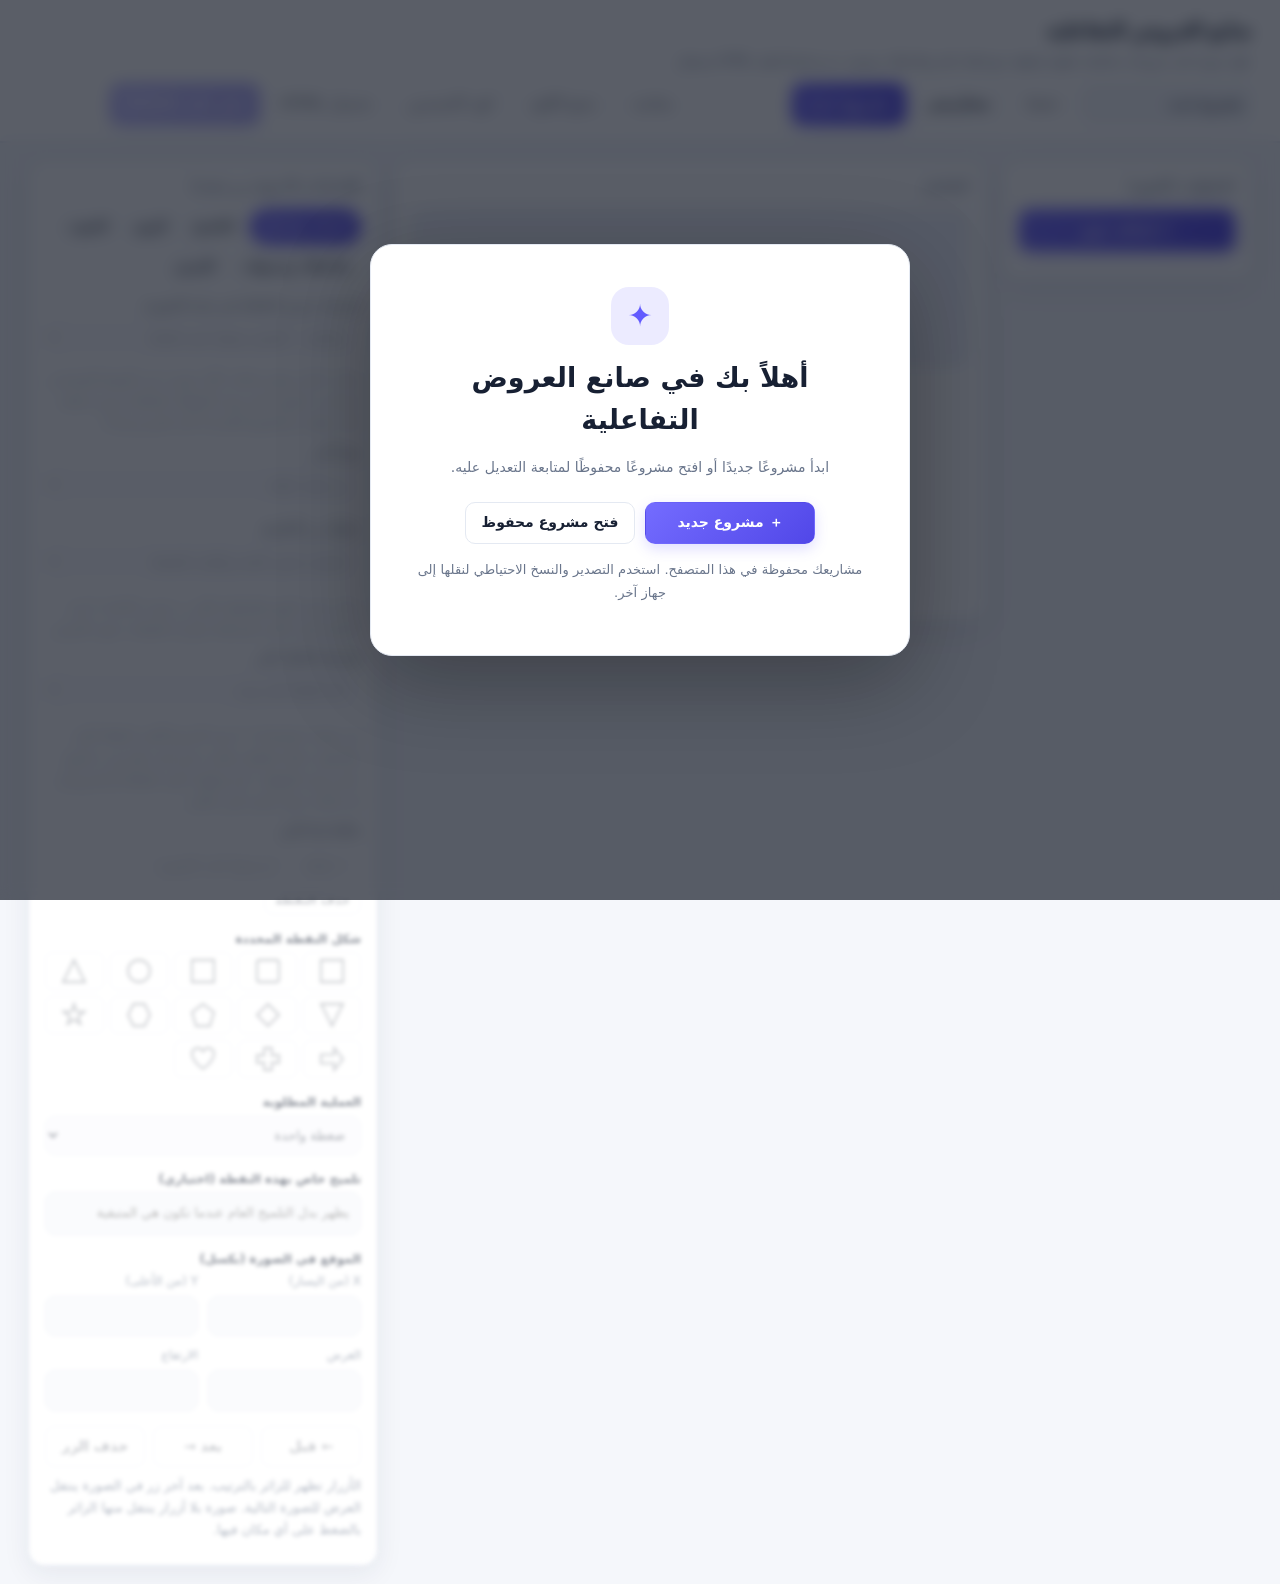
<file: index.html>
<!doctype html>
<html lang="ar" dir="rtl">
<head>
<meta charset="utf-8">
<meta name="viewport" content="width=device-width,initial-scale=1">
<title>صانع العروض التفاعلية | Interactive Studio</title>
<link rel="stylesheet" href="style.css">
</head>
<body>
<header>
  <div>
    <h1>صانع العروض التفاعلية</h1>
    <p>حوّل صورك إلى شروحات تفاعلية خطوة بخطوة، مع نقاط ذكية وملاحظات وصوت، ثم صدّرها كملف HTML مستقل.</p>
  </div>
  <div class="actions">
    <input type="text" id="pname" placeholder="اسم المشروع" title="اسم المشروع">
    <button id="bSave" disabled>حفظ</button>
    <button id="bProjects">مشاريعي</button>
    <button id="bNewProject" class="primary">مشروع جديد</button>
    <span class="saved" id="saveState"></span>
    <button id="bPreview" disabled>معاينة</button>
    <button id="bCopy" disabled>نسخ الكود</button>
    <button id="bEmbed" disabled>كود التضمين</button>
    <button id="bDownload" disabled>تحميل HTML</button>
    <button id="bPublish" class="primary" disabled>نشر على GitHub</button>
  </div>
</header>

<div id="welcome" class="welcome-screen">
  <div class="welcome-card">
    <div class="welcome-icon">✦</div><h2>أهلاً بك في صانع العروض التفاعلية</h2>
    <p>ابدأ مشروعًا جديدًا أو افتح مشروعًا محفوظًا لمتابعة التعديل عليه.</p>
    <div class="welcome-actions"><button id="welcomeNew" class="primary">＋ مشروع جديد</button><button id="welcomeOpen">فتح مشروع محفوظ</button></div>
    <p class="hint">مشاريعك محفوظة في هذا المتصفح. استخدم التصدير والنسخ الاحتياطي لنقلها إلى جهاز آخر.</p>
  </div>
</div>
<div class="app" id="appMain">
  <section class="panel">
    <h2>الخطوات (الصور)</h2>
    <label class="btn primary" for="file" style="width:100%;text-align:center">+ إضافة صور</label>
    <input type="file" id="file" accept="image/*" multiple hidden>
    <div class="list" id="list"></div>
  </section>

  <section class="panel stage-wrap" id="stagePanel">
    <h2>الشاشة</h2>
    <div id="editor"></div>
  </section>

  <section class="panel">
    <h2>الإعدادات <span id="hotTitle"></span></h2>
    <div class="tabs" id="tabs">
      <button data-t="pts" class="on">النقاط والشكل</button>
      <button data-t="tip">التلميح</button>
      <button data-t="cam">الزوم</button>
      <button data-t="aud">الصوت</button>
      <button data-t="notes">ملاحظات وتنبيهات</button>
      <button data-t="glob">العرض</button>
    </div>

    <!-- تبويب: النقاط والشكل (خاص بالزر المحدد) -->
    <div class="tabp hotp on" data-t="pts">
      <label class="f"><span>طريقة عرض النقاط في هذه الصورة</span>
        <select id="displayMode"><option value="interactive">تفاعلية — العميل يضغط على النقاط</option><option value="explain">توضيحية — كل الشروحات ظاهرة</option><option value="auto">تلقائية — عرض نقطة بعد نقطة</option></select>
      </label>
      <p class="hint" style="margin-top:-4px">يمكن اختيار وضع مختلف لكل صورة. في الوضع التوضيحي استخدم «تلميح خاص بهذه النقطة» لإضافة شرح مختلف لكل نقطة، أو التلميح العام إذا كان الشرح واحداً.</p>
      <label class="f"><span>نوع الزر</span>
        <select id="buttonType"><option value="action">زر تنفيذ عملية</option><option value="hint">زر تلميح</option></select>
      </label>
      <label class="f"><span>سلوك زر التلميح</span>
        <select id="hintBehavior"><option value="counts">يُحتسب ضمن التقدم ويُكمل بالضغط</option><option value="guide">إرشادي فقط؛ لا يُحتسب كعملية</option></select>
      </label>
      <p class="hint">يمكن تغيير النوع والسلوك لكل زر حسب الحاجة. أزرار التلميح بلون أصفر افتراضيًا، وأزرار العمليات بلون العرض.</p>
      <label class="f"><span>طريقة إكمال الزر</span>
        <select id="order"><option value="any">كل النقاط بأي ترتيب</option><option value="seq">نقطة بعد نقطة بالتسلسل</option><option value="one">توضيحية: كل النقاط تومض وضغطة واحدة تكمل الزر</option></select>
      </label>
      <div class="f">
        <p class="hint">في وضع «توضيحية»: ارسم المربع الكبير كنقطة أولى والحقول داخله كنقاط، واكتب اسم كل حقل في «تلميح خاص بهذه النقطة». أي ضغطة (على النقاط أو المربع أو أي مكان) تنقل الزائر للزر التالي.</p><span class="lbl">نقاط هذا الزر</span>
        <div class="hotbar" id="ptbar" style="margin-top:0"></div>
        <div class="audrow" style="margin-top:8px">
          <button id="addPt" class="small" type="button">+ نقطة</button>
          <button id="drawPt" class="small" type="button">ارسمها على الصورة</button>
          <button id="delPt" class="small" type="button">حذف النقطة</button>
        </div>
      </div>
      <div class="f"><span class="lbl">شكل النقطة المحددة</span><div class="shapes" id="shapes"></div></div>
      <label class="f"><span>العملية المطلوبة</span>
        <select id="act"><option value="click">ضغطة واحدة</option><option value="dbl">ضغطتان متتاليتان</option></select>
      </label>
      <label class="f"><span>تلميح خاص بهذه النقطة (اختياري)</span><input type="text" id="ptip" placeholder="يظهر بدل التلميح العام عندما تكون هي المتبقية"></label>
      <div class="f">
        <span class="lbl">الموقع في الصورة (بكسل)</span>
        <div class="grid2">
          <label>X (من اليسار)<input type="number" id="cx" min="0" step="1"></label>
          <label>Y (من الأعلى)<input type="number" id="cy" min="0" step="1"></label>
          <label>العرض<input type="number" id="cw" min="1" step="1"></label>
          <label>الارتفاع<input type="number" id="ch" min="1" step="1"></label>
        </div>
      </div>
      <div class="row">
        <button id="hotBefore" title="يظهر قبل الزر السابق في التسلسل">← قبل</button>
        <button id="hotAfter" title="يظهر بعد الزر التالي في التسلسل">بعد →</button>
        <button id="delHot">حذف الزر</button>
      </div>
      <p class="hint" style="margin-top:8px">الأزرار تظهر للزائر بالترتيب. بعد آخر زر في الصورة ينتقل العرض للصورة التالية. صورة بلا أزرار ينتقل منها الزائر بالضغط على أي مكان فيها.</p>
    </div>

    <!-- تبويب: التلميح -->
    <div class="tabp hotp" data-t="tip">
      <label class="f"><span>نص التلميح</span><textarea id="tip" placeholder="مثال: اضغط هنا بعد إتمام العمليات"></textarea></label>
      <label class="f"><span>مكان التلميح</span>
        <select id="pos"><option value="auto">تلقائي</option><option value="below">أسفل</option><option value="above">أعلى</option><option value="right">يمين</option><option value="left">يسار</option><option value="inside">داخل المربع (الشكل)</option></select>
      </label>
      <div class="f">
        <span class="lbl">لون الزر والتلميح</span>
        <div class="pal" id="palHot"></div>
        <button id="palDef" class="small">اللون الافتراضي (لون العرض)</button>
      </div>
    </div>

    <!-- تبويب: الزوم -->
    <div class="tabp hotp" data-t="cam">
      <div class="f">
        <span class="lbl">الزوم عند هذا الزر: <b id="zoomv">1×</b></span>
        <div class="zoomrow"><input type="range" id="zoom" min="1" max="4" step="0.1" value="1"><button id="zoomReset" class="small">1×</button></div>
        <p class="hint" style="margin:4px 0 0">المنطقة المحاطة بإطار أزرق متقطع في الصورة هي ما سيراه الزائر. إذا كان الزر فيه عدة نقاط متباعدة يُخفَّض الزوم تلقائياً ليظهروا كلهم.</p>
      </div>
    </div>

    <!-- تبويب: الصوت -->
    <div class="tabp hotp" data-t="aud">
      <div class="f">
        <span class="lbl">صوت يشرح هذا الزر</span>
        <div class="audrow">
          <button id="aGen" class="small" type="button" title="يحوّل نص التلميح إلى صوت بالذكاء الاصطناعي">✨ توليد صوت</button>
          <button id="aRec" class="small" type="button">● تسجيل</button>
          <label class="btn small" for="aFile">رفع ملف صوت</label>
          <button id="aDel" class="small" type="button">حذف الصوت</button>
        </div>
        <input type="file" id="aFile" accept="audio/*" hidden>
        <audio id="aPrev" controls hidden></audio>
        <label class="chk"><input type="checkbox" id="tts"> قراءة نص التلميح بصوت الجهاز إذا لم يوجد تسجيل</label>
        <p class="hint" id="aInfo" style="margin:4px 0 0"></p>
        <p class="hint" style="margin:8px 0 0">مفتاح OpenAI وإعدادات الصوت الذكي في تبويب «العرض».</p>
      </div>
    </div>

    <!-- تبويب: ملاحظات وتنبيهات (خاص بالصورة الحالية) -->
    <div class="tabp" data-t="notes">
      <p class="hint">ملاحظات وتنبيهات تظهر فوق الصورة في المكان الذي تحدده. مادام هذا التبويب مفتوحاً اسحب أي ملاحظة على الصورة لتحريكها.</p>
      <div class="audrow">
        <button id="addNote" class="small" type="button">+ ملاحظة</button>
        <button id="addAlert" class="small" type="button">+ تنبيه</button>
        <button id="addInfo" class="small" type="button">+ معلومة</button>
      </div>
      <div class="hotbar" id="nbar" style="margin:0 0 12px"></div>
      <label class="f"><span>النص</span><textarea id="ntext"></textarea></label>
      <div class="row">
        <label class="f"><span>النوع</span>
          <select id="nkind"><option value="note">📝 ملاحظة</option><option value="alert">⚠️ تنبيه</option><option value="info">ℹ️ معلومة</option></select>
        </label>
        <label class="f"><span>تظهر عند</span><select id="nat"></select></label>
      </div>
      <label class="f"><span>العرض</span><input type="range" id="nw" min="0.1" max="0.7" step="0.01"></label>
      <button id="nDel" class="small" type="button">حذف الملاحظة</button>
    </div>

    <!-- تبويب: العرض -->
    <div class="tabp" data-t="glob">
      <label class="f"><span>عنوان العرض</span><input type="text" id="title"></label>
      <div class="f">
        <span class="lbl">لون العرض</span>
        <input type="color" id="color">
        <div class="pal" id="palGlobal" style="margin-top:8px"></div>
      </div>
      <label class="f"><span>اتجاه النص</span><select id="dir"><option value="rtl">عربي (يمين)</option><option value="ltr">English (left)</option></select></label>
      <label class="f"><span>عنوان الشاشة الأخيرة</span><input type="text" id="endTitle"></label>
      <label class="f"><span>نص الشاشة الأخيرة</span><input type="text" id="endText"></label>
      <label class="f"><span>نص زر الإعادة</span><input type="text" id="endBtn"></label>
      <details id="aiBox">
        <summary>الصوت الذكي (OpenAI)</summary>
        <label class="f"><span>مفتاح API</span><input type="password" id="aiKey" placeholder="sk-..." autocomplete="off" style="direction:ltr"></label>
        <label class="chk" style="margin:-6px 0 12px"><input type="checkbox" id="aiRemember"> تذكّر المفتاح في هذا المتصفح</label>
        <label class="f"><span>النموذج</span><select id="aiModel"><option value="gpt-4o-mini-tts">gpt-4o-mini-tts (الأفضل)</option><option value="tts-1">tts-1 (أسرع)</option><option value="tts-1-hd">tts-1-hd</option></select></label>
        <label class="f"><span>الصوت</span><select id="aiVoice"></select></label>
        <label class="f" id="aiInstBox"><span>أسلوب النطق (اختياري)</span><textarea id="aiInst" style="min-height:56px"></textarea></label>
        <button id="aiAll" class="small" type="button">توليد الصوت لكل الأزرار التي لها نص ولا صوت لها</button>
        <p class="hint" style="margin-top:8px">نص «التلميح» هو ما يُحوَّل إلى صوت، ويُرسل إلى OpenAI. المفتاح يبقى في متصفحك فقط ولا يدخل في ملف العرض. الصوت المولّد يظهر للزائر معه عبارة أنه مولّد بالذكاء الاصطناعي.</p>
      </details>
    </div>
  </section>
</div>

<div class="codebox" id="codebox">
  <div class="panel">
    <h2>الكود المولّد <span id="size" style="font-weight:400"></span></h2>
    <textarea id="code" readonly></textarea>
    <div class="warn" id="warn"></div>
    <h2 style="margin-top:18px" id="embedHead">كود التضمين في الموقع</h2>
    <p class="hint">1) نزّل ملف HTML وارفعه على موقعك. 2) ضع رابطه في الحقل التالي. 3) انسخ الكود إلى الصفحة التي تريد ظهور العرض فيها.</p>
    <label class="f"><span>رابط الملف بعد رفعه على موقعك</span><input type="text" id="embedUrl" value="interactive-demo.html" style="direction:ltr"></label>
    <textarea id="embed" readonly style="direction:ltr;font-family:ui-monospace,Menlo,Consolas,monospace;font-size:12px;min-height:150px;white-space:pre"></textarea>
    <button id="copyEmbed" style="margin-top:8px">نسخ كود التضمين</button>
  </div>
</div>

<div class="modal" id="modal"><div class="box">
  <div class="top"><strong>معاينة العرض</strong><button id="closeModal">إغلاق</button></div>
  <iframe id="frame"></iframe>
</div></div>

<div class="modal" id="pmodal"><div class="box" style="height:auto;max-height:90vh;width:min(560px,100%)">
  <div class="top"><strong>مشاريعي</strong><button id="closeP">إغلاق</button></div>
  <div style="padding:12px;overflow:auto" id="plist"></div>
  <div style="padding:4px 12px 12px;border-top:1px solid var(--line);overflow:auto"><h2 style="margin:12px 0 0;font-size:14px">مشاريع الفريق على GitHub</h2><div id="ghPlist"></div></div>
  <div style="padding:10px 12px;border-top:1px solid var(--line)">
    <div class="actions"><button id="pNew">مشروع جديد</button><button id="pExport">تصدير المشروع الحالي</button><label class="btn" for="pImport">استيراد مشروع</label></div>
    <input type="file" id="pImport" accept=".json,application/json" hidden>
    <p class="hint" style="margin:10px 0 0">المشاريع تُحفظ داخل هذا المتصفح فقط وعلى هذا الجهاز. لنسخة احتياطية أو للنقل لجهاز آخر استخدم «تصدير المشروع الحالي» ثم «استيراد مشروع».</p>
  </div>
</div></div>
<div class="modal" id="ghmodal"><div class="box" style="height:auto;max-height:92vh;width:min(620px,100%)">
  <div class="top"><strong>نشر العرض على GitHub</strong><button id="closeGh">إغلاق</button></div>
  <div style="padding:14px;overflow:auto">
    <p class="hint">يحفظ المشروع داخل مجلد في الـ repo (ملف العرض HTML + ملف التعديل JSON)، فيظهر لكل الفريق في «مشاريعي»، ثم يعطيك رابط الصفحة وكود التضمين (iframe).</p>
    <div class="row">
      <label class="f"><span>حساب GitHub (Owner)</span><input type="text" id="ghOwner" placeholder="username" style="direction:ltr" autocomplete="off"></label>
      <label class="f"><span>اسم الـ repo</span><input type="text" id="ghRepo" placeholder="my-demos" style="direction:ltr" autocomplete="off"></label>
    </div>
    <div class="row">
      <label class="f"><span>الفرع (اتركه فارغاً للافتراضي)</span><input type="text" id="ghBranch" placeholder="main" style="direction:ltr" autocomplete="off"></label>
      <label class="f"><span>المجلد الرئيسي للمشاريع</span><input type="text" id="ghDir" value="projects" style="direction:ltr" autocomplete="off"></label>
    </div>
    <label class="f"><span>مجلد المشروع (مثل: منافذ المستفيدين، شاشات تعليمية)</span><select id="ghFolderSel"></select></label>
    <label class="f" id="ghNewFolderBox" style="display:none"><span>اسم مجلد المشروع الجديد</span><input type="text" id="ghFolderNew" placeholder="منافذ المستفيدين" autocomplete="off"></label>
    <label class="f"><span>اسم الملف (بدون .html)</span><input type="text" id="ghFile" placeholder="my-demo" style="direction:ltr" autocomplete="off"></label>
    <label class="f"><span>رابط الموقع الأساسي (اختياري، إذا عندك دومين خاص)</span><input type="text" id="ghBase" placeholder="https://username.github.io/my-demos" style="direction:ltr" autocomplete="off"></label>
    <label class="f"><span>رمز الوصول (Personal Access Token)</span><input type="password" id="ghToken" placeholder="github_pat_..." style="direction:ltr" autocomplete="off"></label>
    <label class="chk" style="margin:-6px 0 12px"><input type="checkbox" id="ghRemember"> تذكّر الرمز في هذا المتصفح</label>
    <p class="hint">أنشئ رمزاً من GitHub ← Settings ← Developer settings ← Fine-grained tokens، مع صلاحية <b>Contents: Read and write</b> (و<b>Pages: Read and write</b> لتفعيل الموقع تلقائياً) على الـ repo المطلوب. الرمز يبقى في متصفحك ولا يدخل في ملف العرض.</p>
    <div class="actions"><button id="ghGo" class="primary">نشر الآن</button><span class="hint" id="ghStatus" style="margin:0"></span></div>
    <div id="ghOut" style="display:none;margin-top:16px">
      <label class="f"><span>رابط الصفحة</span><input type="text" id="ghUrl" readonly style="direction:ltr"></label>
      <div class="audrow"><a class="btn small" id="ghOpen" target="_blank" rel="noopener">فتح الصفحة</a><button class="small" id="ghCopyUrl" type="button">نسخ الرابط</button><a class="btn small" id="ghRepoLink" target="_blank" rel="noopener">فتح الملف في GitHub</a></div>
      <label class="f"><span>كود التضمين (iframe)</span><textarea id="ghEmbed" readonly style="direction:ltr;font-family:ui-monospace,Menlo,Consolas,monospace;font-size:12px;min-height:150px;white-space:pre"></textarea></label>
      <button class="small" id="ghCopyEmbed" type="button">نسخ كود التضمين</button>
      <p class="hint" id="ghNote" style="margin-top:10px"></p>
    </div>
  </div>
</div></div>
<div class="toast" id="toast"></div>

<script src="app.js"></script>
</html>
</file>
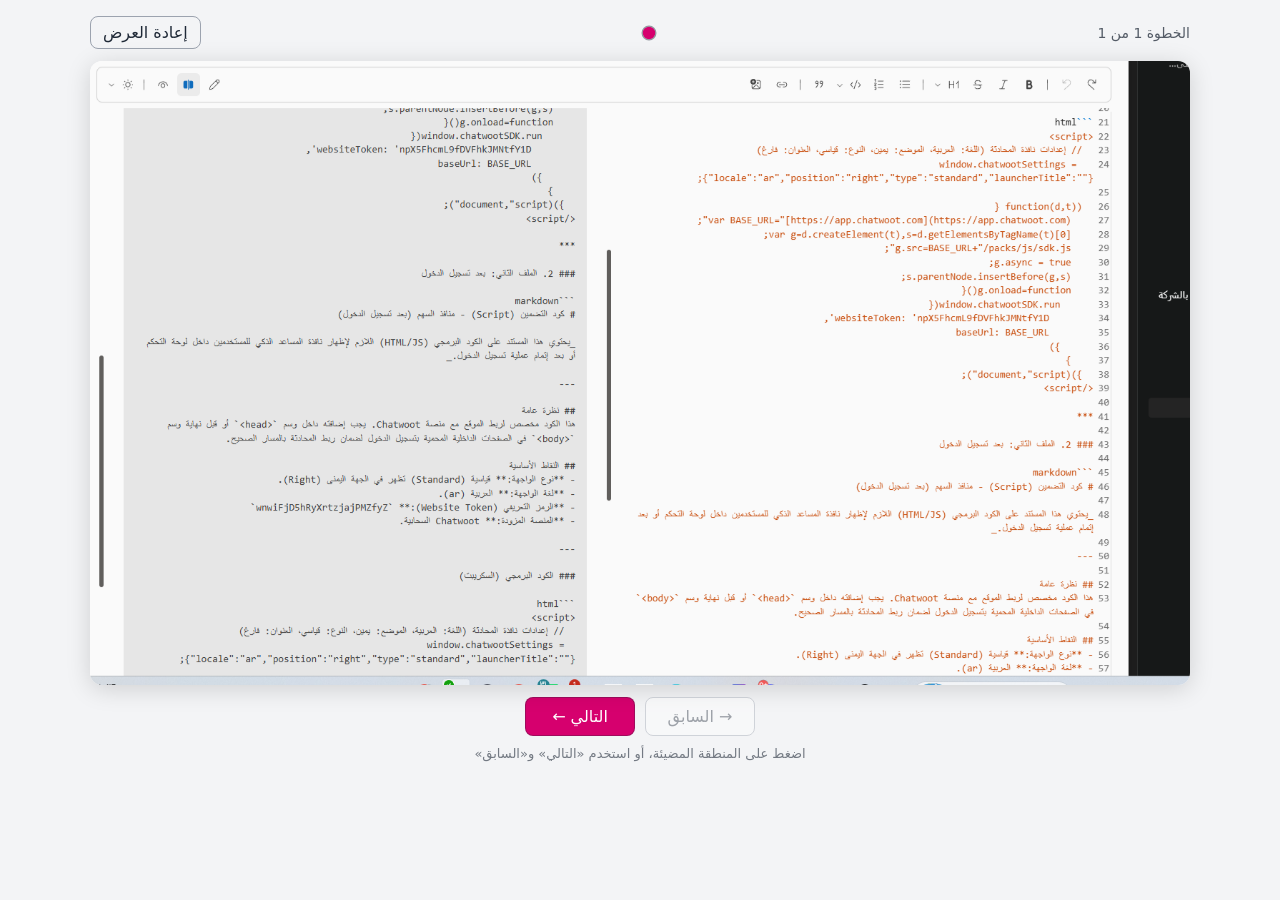
<file: projects/اختبار/عرض-تفاعلي.html>
<!doctype html>
<html lang="ar" dir="rtl">
<head>
<meta charset="utf-8">
<meta name="viewport" content="width=device-width,initial-scale=1">
<title>عرض تفاعلي</title>
<style>:root{--accent:#d6006e;--accent-ink:#ffffff}
[hidden]{display:none!important}:root{--bg:#f3f4f6;--ink:#1f2937;--card:#fff}@media (prefers-color-scheme:dark){:root{--bg:#111318;--ink:#e5e7eb;--card:#1b1e26}}*{box-sizing:border-box}body{margin:0;background:var(--bg);color:var(--ink);font-family:system-ui,-apple-system,"Segoe UI",Tahoma,sans-serif;display:flex;flex-direction:column;align-items:center;padding:16px}.bar{width:100%;max-width:1100px;display:flex;align-items:center;justify-content:space-between;margin-bottom:12px;gap:12px}.dots{display:flex;gap:7px}.dot{width:10px;height:10px;border-radius:50%;background:#9ca3af;opacity:.5;transition:.2s}.dot.on{background:var(--accent);opacity:1;transform:scale(1.25);outline:1.5px solid rgba(31,41,55,.45)}.count{font-size:14px;opacity:.75}.restart{border:1px solid #9ca3af;background:transparent;color:inherit;border-radius:8px;padding:6px 12px;font:inherit;cursor:pointer}.stage{position:relative;width:100%;max-width:1100px;background:var(--card);border-radius:12px;box-shadow:0 4px 24px rgba(0,0,0,.15);overflow:hidden;direction:ltr}.slide{display:none;position:relative;line-height:0;overflow:hidden}.slide.on{display:block}.cam{transform-origin:0 0;transition:transform .5s ease;will-change:transform}.cam img{display:block;width:100%;height:auto;user-select:none;-webkit-user-drag:none}.layer{position:absolute;inset:0;pointer-events:none;overflow:hidden;line-height:1.5}.hot{position:absolute;opacity:0;transition:opacity .25s;pointer-events:none;animation:pulse 1.6s infinite}.hot svg{position:absolute;inset:0;width:100%;height:100%;overflow:visible}.hot path{vector-effect:non-scaling-stroke;fill:none}.hot .o{stroke:rgba(31,41,55,.55);stroke-width:6;pointer-events:none}.hot .m{fill:var(--hbg);stroke:var(--hc);stroke-width:3;pointer-events:visiblePainted;cursor:pointer}.hot.vis{opacity:1}.hot.done{animation:none;opacity:.45}.hot.done .m{fill:rgba(34,197,94,.3);stroke:#16a34a;pointer-events:none;cursor:default}.hot.shake{animation:shake .35s}.hot.tap{animation:tap .25s}.hot .bd{position:absolute;top:-10px;right:-10px;background:#111;color:#fff;font:700 11px/16px system-ui,sans-serif;min-width:18px;text-align:center;border-radius:9px;padding:0 4px;pointer-events:none}@keyframes pulse{0%{filter:drop-shadow(0 0 2px var(--hc))}70%{filter:drop-shadow(0 0 14px transparent)}100%{filter:drop-shadow(0 0 2px transparent)}}@keyframes shake{25%{transform:translateX(-4px)}75%{transform:translateX(4px)}}@keyframes tap{50%{transform:scale(.93)}}.note{position:absolute;display:flex;gap:6px;padding:8px 11px;border-radius:8px;font-size:13px;line-height:1.55;border:1px solid rgba(31,41,55,.3);box-shadow:0 4px 14px rgba(0,0,0,.22);pointer-events:none;opacity:0;transition:opacity .25s;overflow-wrap:anywhere}.note.vis{opacity:1}.explain-label{position:absolute;z-index:5;background:#fff;color:#172033;border:1px solid #cbd5e1;border-radius:9px;padding:7px 10px;font:600 12px/1.5 system-ui,sans-serif;box-shadow:0 5px 16px rgba(15,23,42,.2);text-align:center;overflow-wrap:anywhere;pointer-events:none}.explain-label.active{background:var(--accent);color:var(--accent-ink);border-color:var(--accent);box-shadow:0 0 0 3px rgba(124,58,237,.18),0 5px 16px rgba(15,23,42,.2)}.hot.auto-active{opacity:1;animation:pulse 1s infinite;filter:drop-shadow(0 0 8px var(--hc))}.hot.blink .m{animation:blinkf 1.2s ease-in-out infinite;animation-delay:var(--bd,0s)}.hot.blink.frame .m{animation:none;fill:none;stroke-dasharray:8 6}@keyframes blinkf{50%{fill:var(--hc);fill-opacity:.55}}.k-note{background:#FFF3B0;color:#3b2f00}.k-alert{background:#FFD0D0;color:#5b1111;border-color:#c0392b}.k-info{background:#CFE6FF;color:#0f3a63}.tip{position:absolute;display:none;opacity:0;transition:opacity .25s;background:var(--hc);color:var(--hi);padding:8px 12px;border-radius:8px;font-size:14px;border:1px solid rgba(31,41,55,.25);box-shadow:0 4px 14px rgba(0,0,0,.25);pointer-events:none;width:max-content}.arrow{position:absolute;display:none;opacity:0;transition:opacity .25s;width:12px;height:12px;background:var(--hc);border:1px solid rgba(31,41,55,.25);transform:rotate(45deg);pointer-events:none}.tip.vis,.arrow.vis{opacity:1}.tip{z-index:6}.tip.inside,.explain-label.inside{text-align:center;line-height:1.3;box-shadow:none;border-radius:6px;background:rgba(255,255,255,.92);color:#172033;border:1px solid rgba(31,41,55,.35)}.explain-label.inside.active{background:var(--accent);color:var(--accent-ink)}.end{position:absolute;inset:0;background:rgba(17,19,24,.72);display:none;align-items:center;justify-content:center;line-height:1.5}.end.on{display:flex}.end>div{background:var(--card);color:var(--ink);padding:28px 32px;border-radius:14px;text-align:center;max-width:340px}.end h2{margin:0 0 8px;font-size:20px}.end p{margin:0 0 16px;opacity:.8}.end button{background:var(--accent);color:var(--accent-ink);border:1px solid rgba(31,41,55,.25);border-radius:8px;padding:9px 18px;font:inherit;cursor:pointer}.end button.ghost{background:transparent;color:var(--ink);border-color:#9ca3af;margin-inline-start:8px}.nav{display:flex;gap:10px;margin-top:12px;align-items:center;justify-content:center}.nav button{border:1px solid #9ca3af;background:var(--card);color:var(--ink);border-radius:8px;padding:9px 20px;font:inherit;cursor:pointer;min-width:110px}.nav button.main{background:var(--accent);color:var(--accent-ink);border-color:rgba(31,41,55,.3)}.nav button:disabled{opacity:.4;cursor:not-allowed}.hintline{margin-top:10px;font-size:13px;opacity:.6;text-align:center}.tools{display:flex;gap:6px;align-items:center}@media (max-width:600px){.tip{font-size:11px;padding:5px 8px}.note{font-size:11px;padding:5px 8px}.nav button{padding:8px 12px;min-width:90px}}</style>
</head>
<body>
<div class="bar"><div class="count" id="count"></div><div class="dots" id="dots"></div><span class="tools"><button class="restart" id="mute" hidden></button><button class="restart" id="restart"></button></span></div>
<div class="stage" id="stage"><div class="layer" id="layer"><span class="arrow" id="arrow"></span><div class="tip" id="tip"></div></div><div class="end" id="end"><div><h2 id="et"></h2><p id="ep"></p><button id="eb"></button><button id="eb2" class="ghost"></button></div></div></div>
<div class="nav"><button id="prev"></button><button id="next" class="main"></button><button id="snd" hidden></button></div><audio id="aud" preload="auto"></audio>
<div class="hintline" id="hint"></div>
<div class="hintline" id="ainote" hidden></div>
<script>
var CFG={"title":"عرض تفاعلي","color":"#d6006e","dir":"rtl","endTitle":"انتهى العرض","endText":"شكراً لك على المتابعة.","endBtn":"ابدأ من جديد","steps":[{"src":"[data-uri]","displayMode":"interactive","notes":[],"hots":[]}]};
var SHAPES={"rect":"M0 0H100V100H0Z","rrect":"M12 0H88Q100 0 100 12V88Q100 100 88 100H12Q0 100 0 88V12Q0 0 12 0Z","square":"M0 0H100V100H0Z","round":"M50 0A50 50 0 1 1 50 100A50 50 0 1 1 50 0Z","tri":"M50 0L100 100L0 100Z","tridown":"M0 0H100L50 100Z","diamond":"M50 0L100 50L50 100L0 50Z","pent":"M50 0L100 38L81 100H19L0 38Z","hex":"M25 0H75L100 50L75 100H25L0 50Z","star":"M50 0L61 35L98 35L68 57L79 91L50 70L21 91L32 57L2 35L39 35Z","arrow":"M0 30H60V0L100 50L60 100V70H0Z","cross":"M33 0H67V33H100V67H67V100H33V67H0V33H33Z","heart":"M50 95C10 65 0 40 0 25C0 10 12 0 25 0C37 0 46 7 50 15C54 7 63 0 75 0C88 0 100 10 100 25C100 40 90 65 50 95Z"};
function svgOf(shape){
  var d=Object.prototype.hasOwnProperty.call(SHAPES,shape)?SHAPES[shape]:SHAPES.rect;
  return '<svg viewBox="0 0 100 100" preserveAspectRatio="none"><path class="o" d="'+d+'"/><path class="m" d="'+d+'"/></svg>';
}
function bboxOf(pts){
  var x1=1,y1=1,x2=0,y2=0;
  pts.forEach(function(p){x1=Math.min(x1,p.x);y1=Math.min(y1,p.y);x2=Math.max(x2,p.x+p.w);y2=Math.max(y2,p.y+p.h)});
  return {x:x1,y:y1,w:x2-x1,h:y2-y1};
}
function effZoom(z,b){return Math.max(1,Math.min(z,0.95/Math.max(b.w,b.h,0.01)))}
(function playerMain(CFG){
  var $=function(id){return document.getElementById(id)};
  var stage=$('stage'), layer=$('layer'), arEl=$('arrow'), tipEl=$('tip'), endEl=$('end');
  var rtl=CFG.dir==='rtl';
  var ICON={note:'📝',alert:'⚠️',info:'ℹ️'};
  var L=rtl?{step:function(i,n){return 'الخطوة '+i+' من '+n},restart:'إعادة العرض',prev:'→ السابق',next:'التالي ←',back:'رجوع',hint:'اضغط على المنطقة المضيئة، أو استخدم «التالي» و«السابق»',rem:function(n){return 'اضغط على المناطق المضيئة (المتبقي '+n+')'},snd:'🔊 إعادة الصوت',mt:'🔊 الصوت: مفعّل',mm:'🔇 الصوت: مكتوم',ai:'الصوت مولّد بالذكاء الاصطناعي'}
           :{step:function(i,n){return 'Step '+i+' of '+n},restart:'Restart',prev:'← Back',next:'Next →',back:'Back',hint:'Click the highlighted area, or use Back and Next',rem:function(n){return 'Click the highlighted areas ('+n+' left)'},snd:'🔊 Replay audio',mt:'🔊 Sound: on',mm:'🔇 Sound: muted',ai:'Voice generated by AI'};
  function ink(hex){var n=parseInt(hex.slice(1),16);return (0.299*(n>>16&255)+0.587*(n>>8&255)+0.114*(n&255))>150?'#1f2937':'#ffffff'}
  function hexA(hex,a){var n=parseInt(hex.slice(1),16);return 'rgba('+(n>>16&255)+','+(n>>8&255)+','+(n&255)+','+a+')'}
  var HEX=/^#[0-9a-f]{6}$/i;
  $('restart').textContent=L.restart; $('hint').textContent=L.hint;
  $('prev').textContent=L.prev; $('next').textContent=L.next;
  var aud=$('aud'), sndBtn=$('snd'), muteBtn=$('mute'), muted=false; sndBtn.textContent=L.snd;
  var aiNote=$('ainote'); aiNote.textContent=L.ai;
  $('et').textContent=CFG.endTitle; $('ep').textContent=CFG.endText; $('eb').textContent=CFG.endBtn; $('eb2').textContent=L.back;
  var dotsEl=$('dots'), slides=[], stops=[], cur=0, timer=null, autoTimer=null, autoPoint=0, finished=false, started=false;
  var cs={done:[],idx:0,t:0,tj:-1};

  function anim(e,c){e.classList.remove('shake','tap');void e.offsetWidth;e.classList.add(c);setTimeout(function(){e.classList.remove(c)},380)}

  CFG.steps.forEach(function(s,i){
    var sl=document.createElement('div'); sl.className='slide';
    var cam=document.createElement('div'); cam.className='cam';
    var img=document.createElement('img'); img.src=s.src; img.alt=''; img.draggable=false;
    cam.appendChild(img); sl.appendChild(cam);
    img.addEventListener('click',function(){
      var st=stops[cur]; if(!st||finished||st.i!==i) return;
      if(!st.h){next();return;}
      if(st.h.order==='one'&&(CFG.steps[i].displayMode||'interactive')==='interactive'){next();return;}
      [].forEach.call(layer.querySelectorAll('.hot:not(.done)'),function(e){anim(e,'shake')});
    });
    img.addEventListener('load',function(){ if(started&&stops[cur]&&stops[cur].i===i) relayout(); });
    stage.insertBefore(sl,layer); slides.push({el:sl,cam:cam,img:img});
    var hs=s.hots||[];
    if(hs.length) hs.forEach(function(h,k){stops.push({i:i,h:h,k:k})}); else stops.push({i:i,h:null,k:-1});
  });
  stops.forEach(function(){var d=document.createElement('span');d.className='dot';dotsEl.appendChild(d)});
  if(stops.length>14) dotsEl.style.display='none';

  function target(st){
    var sl=slides[st.i], W=sl.img.clientWidth, H=sl.img.clientHeight;
    if(!W||!H) return null;
    var z=1,cx=W/2,cy=H/2;
    if(st.h&&(CFG.steps[st.i].displayMode||'interactive')!=='explain'){var b=bboxOf(st.h.pts);z=effZoom(Math.max(1,Math.min(5,+st.h.zoom||1)),b);cx=(b.x+b.w/2)*W;cy=(b.y+b.h/2)*H;}
    var tx=Math.max(W-z*W,Math.min(0,W/2-z*cx)), ty=Math.max(H-z*H,Math.min(0,H/2-z*cy));
    return {W:W,H:H,z:z,tx:tx,ty:ty};
  }
  function setCam(sl,T,anim){
    if(!anim) sl.cam.style.transition='none';
    sl.cam.style.transform='translate('+T.tx+'px,'+T.ty+'px) scale('+T.z+')';
    if(!anim){void sl.cam.offsetWidth; sl.cam.style.transition='';}
  }
  function hideOverlay(){
    [].slice.call(layer.querySelectorAll('.hot,.note,.explain-label')).forEach(function(e){e.remove()});
    tipEl.classList.remove('vis'); arEl.classList.remove('vis');
    tipEl.style.display='none'; arEl.style.display='none';
  }
  function setHint(){
    var st=stops[cur],n=0,mode=st&&(CFG.steps[st.i].displayMode||'interactive');
    if(st&&st.h)n=st.h.pts.filter(function(p,j){return !cs.done[j]}).length;
    if(mode==='explain') $('hint').textContent=rtl?'توضيح مباشر: جميع الشروحات ظاهرة':'Explanatory view: all labels are visible';
    else if(mode==='auto') $('hint').textContent=rtl?'يعمل الشرح تلقائياً — يمكنك استخدام التالي والسابق':'Automatic explanation — use Next and Back';
    else if(st&&st.h&&st.h.order==='one') $('hint').textContent=rtl?'اضغط في أي مكان للمتابعة':'Click anywhere to continue';
    else $('hint').textContent=(!finished&&st&&st.h&&st.h.pts.length>1)?L.rem(n):L.hint;
  }
  /* وضع النص داخل الشكل: يصغّر الخط تدريجياً حتى يناسب، ويرجع false إن لم يتّسع */
  function fitInside(e,bx,by,bw,bh){
    if(bw<44||bh<22) return false;
    e.style.maxWidth=Math.max(20,bw-6)+'px';
    for(var fs=14;fs>=9;fs--){
      e.style.fontSize=fs+'px';e.style.padding=(fs>11?'4px 7px':'2px 4px');
      if(e.offsetHeight<=bh-2&&e.offsetWidth<=bw-2){
        e.style.left=(bx+(bw-e.offsetWidth)/2)+'px';e.style.top=(by+(bh-e.offsetHeight)/2)+'px';
        e.classList.add('inside');return true;
      }
    }
    return false;
  }
  function addExplainLabel(p,T,text,active,inPos){
    if(!text)return;
    var W=T.W,H=T.H,e=document.createElement('div');
    e.className='explain-label'+(active?' active':'');e.dir=CFG.dir;e.textContent=text;
    e.style.maxWidth=Math.min(240,Math.max(130,W*.42))+'px';layer.appendChild(e);
    if(inPos==='inside'&&fitInside(e,T.z*p.x*W+T.tx,T.z*p.y*H+T.ty,T.z*p.w*W,T.z*p.h*H)) return;
    e.style.fontSize='';e.style.padding='';e.style.maxWidth=Math.min(240,Math.max(130,W*.42))+'px';
    var px=T.z*(p.x+p.w/2)*W+T.tx, py=T.z*p.y*H+T.ty;
    var x=px-e.offsetWidth/2,y=py-e.offsetHeight-9;
    if(y<4)y=Math.min(H-e.offsetHeight-4,T.z*(p.y+p.h)*H+T.ty+9);
    x=Math.max(4,Math.min(W-e.offsetWidth-4,x));y=Math.max(4,Math.min(H-e.offsetHeight-4,y));
    e.style.left=x+'px';e.style.top=y+'px';
  }
  function scheduleAuto(st){
    clearTimeout(autoTimer);
    autoTimer=setTimeout(function(){
      if(finished||stops[cur]!==st)return;
      if(!st.h){next();return;}
      if(autoPoint+1<st.h.pts.length){autoPoint++;layout(st,target(st));scheduleAuto(st);}
      else next();
    },2600);
  }
  function layout(st,T){
    hideOverlay();
    if(!T) return;
    var W=T.W,H=T.H,g=12,e;
    ((CFG.steps[st.i].notes)||[]).forEach(function(n){
      if(!n.text||((CFG.steps[st.i].displayMode||'interactive')!=='explain'&&n.at>=0&&n.at!==st.k)) return;
      e=document.createElement('div'); e.className='note k-'+n.kind; e.dir=CFG.dir;
      var ic=document.createElement('span'); ic.textContent=ICON[n.kind]||'';
      var tx=document.createElement('span'); tx.textContent=n.text;
      e.appendChild(ic); e.appendChild(tx);
      e.style.width=Math.min(W-12,Math.max(120,n.w*W))+'px'; layer.appendChild(e);
      var nx=Math.max(6,Math.min(W-e.offsetWidth-6,T.z*n.x*W+T.tx)), ny=Math.max(6,Math.min(H-e.offsetHeight-6,T.z*n.y*H+T.ty));
      e.style.left=nx+'px'; e.style.top=ny+'px'; void e.offsetWidth; e.classList.add('vis');
    });
    setHint();
    var mode=CFG.steps[st.i].displayMode||'interactive';
    if(mode==='explain'){
      (CFG.steps[st.i].hots||[]).forEach(function(hh,hi){
        var color=HEX.test(hh.color||'')?hh.color:(hh.role==='hint'?'#f4c542':CFG.color);
        layer.style.setProperty('--hc',color);layer.style.setProperty('--hbg',hexA(color,.3));layer.style.setProperty('--hi',ink(color));
        hh.pts.forEach(function(p,j){
          var el=document.createElement('div');el.className='hot';
          el.style.left=(p.x*W)+'px';el.style.top=(p.y*H)+'px';el.style.width=(p.w*W)+'px';el.style.height=(p.h*H)+'px';
          el.innerHTML=svgOf(p.shape);
          var lb=(hh.pts.length>1?(j+1):'')+(p.act==='dbl'?'×2':'');
          if(lb){var bd=document.createElement('b');bd.className='bd';bd.textContent=lb;el.appendChild(bd)}
          layer.appendChild(el);void el.offsetWidth;el.classList.add('vis');el.style.pointerEvents='none';
          addExplainLabel(p,{W:W,H:H,z:1,tx:0,ty:0},p.tip||hh.tip,false,hh.pos);
        });
      });
      return;
    }
    if(!st.h) return;
    var h=st.h, color=HEX.test(h.color||'')?h.color:(h.role==='hint'?'#f4c542':CFG.color), seq=h.order==='seq'&&mode==='interactive', one=h.order==='one'&&mode==='interactive', pend=[], bigJ=-1;
    if(one&&h.pts.length>1){var ba=0;h.pts.forEach(function(q,j){var a=q.w*q.h;if(a>ba){ba=a;bigJ=j}})}
    layer.style.setProperty('--hc',color); layer.style.setProperty('--hbg',hexA(color,.3)); layer.style.setProperty('--hi',ink(color));
    h.pts.forEach(function(p,j){
      if(seq&&j!==cs.idx) return;
      var dn=mode==='interactive'&&!!cs.done[j]; if(!dn) pend.push(j);
      var el=document.createElement('div'); el.className='hot'+(dn?' done':'')+((mode==='auto'&&j===autoPoint)?' auto-active':'')+(one?(j===bigJ?' blink frame':' blink'):'');
      el.style.left=(T.z*p.x*W+T.tx)+'px'; el.style.top=(T.z*p.y*H+T.ty)+'px';
      el.style.width=(T.z*p.w*W)+'px'; el.style.height=(T.z*p.h*H)+'px';
      el.innerHTML=svgOf(p.shape);
      var lb=one?'':(h.pts.length>1?(j+1):'')+(p.act==='dbl'?'×2':'');
      if(lb){var bd=document.createElement('b');bd.className='bd';bd.textContent=lb;el.appendChild(bd);}
      layer.appendChild(el); void el.offsetWidth; el.classList.add('vis');
      el.addEventListener('click',function(ev){ev.stopPropagation();press(j,el)});
      if(mode!=='interactive') el.style.pointerEvents='none';
      if(mode==='explain'||(mode==='auto'&&j===autoPoint)) addExplainLabel(p,T,p.tip||h.tip,mode==='auto'&&j===autoPoint,h.pos);
      if(one){el.style.setProperty('--bd',(j*0.15)+'s');if(p.tip)addExplainLabel(p,T,p.tip,false,h.pos);}
    });
    if(mode!=='interactive') return;
    if(!pend.length) return;
    var pp=pend.map(function(j){return h.pts[j]}), txt=(pp.length===1&&pp[0].tip)?pp[0].tip:h.tip;
    if(!txt) return;
    var b=bboxOf(pp), hx=T.z*b.x*W+T.tx, hy=T.z*b.y*H+T.ty, hw=T.z*b.w*W, hh=T.z*b.h*H;
    tipEl.textContent=txt; tipEl.dir=CFG.dir; tipEl.style.display='block'; arEl.style.display='block';
    tipEl.style.maxWidth=Math.min(260,W*0.6)+'px';
    tipEl.classList.remove('inside'); tipEl.style.fontSize=''; tipEl.style.padding='';
    if(h.pos==='inside'){
      /* داخل الشكل الأكبر بين النقاط المتبقية؛ إن لم يتّسع النص نرجع للوضع التلقائي */
      var bp=pp[0]; pp.forEach(function(q){if(q.w*q.h>bp.w*bp.h)bp=q});
      if(fitInside(tipEl,T.z*bp.x*W+T.tx,T.z*bp.y*H+T.ty,T.z*bp.w*W,T.z*bp.h*H)){
        arEl.style.display='none'; void tipEl.offsetWidth; tipEl.classList.add('vis'); return;
      }
      tipEl.style.fontSize=''; tipEl.style.padding=''; tipEl.style.maxWidth=Math.min(260,W*0.6)+'px';
    }
    var tw=tipEl.offsetWidth, th=tipEl.offsetHeight, pos=(h.pos&&h.pos!=='inside')?h.pos:'auto';
    if(pos==='auto'){
      var room={below:H-(hy+hh),above:hy,right:W-(hx+hw),left:hx};
      pos=room.below>=th+g+8?'below':room.above>=th+g+8?'above':(room.left>=room.right?'left':'right');
    }
    var x,y;
    if(pos==='below'||pos==='above'){x=hx+hw/2-tw/2;y=pos==='below'?hy+hh+g:hy-th-g;}
    else{y=hy+hh/2-th/2;x=pos==='right'?hx+hw+g:hx-tw-g;}
    x=Math.max(6,Math.min(W-tw-6,x)); y=Math.max(6,Math.min(H-th-6,y));
    tipEl.style.left=x+'px'; tipEl.style.top=y+'px';
    if(pos==='below'||pos==='above'){
      var ax=Math.max(12,Math.min(tw-12,hx+hw/2-x));
      arEl.style.left=(x+ax-6)+'px'; arEl.style.top=(pos==='below'?y-6:y+th-6)+'px';
    }else{
      var ay=Math.max(12,Math.min(th-12,hy+hh/2-y));
      arEl.style.top=(y+ay-6)+'px'; arEl.style.left=(pos==='right'?x-6:x+tw-6)+'px';
    }
    void tipEl.offsetWidth;
    tipEl.classList.add('vis'); arEl.classList.add('vis');
  }
  function press(j,e){
    var st=stops[cur]; if(!st||!st.h||finished||cs.done[j]||(CFG.steps[st.i].displayMode||'interactive')!=='interactive') return;
    if(st.h.role==='hint'&&st.h.hintBehavior==='guide'){anim(e,'tap');return;}
    if(st.h.order==='one'){next();return;}
    var p=st.h.pts[j];
    if(p.act==='dbl'){
      var n=Date.now();
      if(!(cs.tj===j&&n-cs.t<450)){cs.t=n;cs.tj=j;anim(e,'tap');return;}
      cs.t=0;cs.tj=-1;
    }
    cs.done[j]=true;
    if(st.h.pts.every(function(q,k){return cs.done[k]})){next();return;}
    if(st.h.order==='seq'){var k=0;while(cs.done[k])k++;cs.idx=k;}
    layout(st,target(st));
  }
  function relayout(){
    var st=stops[cur]; if(!st||finished) return;
    var T=target(st); if(T){setCam(slides[st.i],T,false);layout(st,T);}
  }
  function hasSound(st){return !!(st&&st.h&&(st.h.audio||(st.h.tts&&st.h.tip&&window.speechSynthesis)))}
  function stopSound(){
    try{aud.pause()}catch(e){}
    try{if(window.speechSynthesis)speechSynthesis.cancel()}catch(e){}
  }
  function playSound(st){
    if(muted||!hasSound(st)) return;
    try{
      if(st.h.audio){aud.src=st.h.audio; aud.currentTime=0; var pr=aud.play(); if(pr&&pr.catch)pr.catch(function(){});}
      else{var u=new SpeechSynthesisUtterance(st.h.tip); u.lang=rtl?'ar':'en'; speechSynthesis.speak(u);}
    }catch(e){}
  }
  muteBtn.hidden=!stops.some(hasSound); muteBtn.textContent=L.mt;
  function nav(){
    $('prev').disabled=(cur===0&&!finished);
    $('next').disabled=finished;
    sndBtn.hidden=finished||!hasSound(stops[cur]);
    aiNote.hidden=finished||!(stops[cur]&&stops[cur].h&&stops[cur].h.audio&&stops[cur].h.ai);
    [].forEach.call(dotsEl.children,function(d,k){d.classList.toggle('on',k===cur)});
    $('count').textContent=L.step(cur+1,stops.length);
    setHint();
  }
  function sendH(){try{parent.postMessage({demoHeight:document.body.offsetHeight},'*')}catch(e){}}
  function show(k,instant){
    var prevStop=stops[cur], st=stops[k];
    var animate=!instant&&started&&prevStop&&prevStop.i===st.i;
    started=true; cur=k; finished=false; endEl.classList.remove('on');
    clearTimeout(autoTimer); autoPoint=0;
    cs={done:[],idx:0,t:0,tj:-1};
    slides.forEach(function(s,j){s.el.classList.toggle('on',j===st.i)});
    hideOverlay(); stopSound(); clearTimeout(timer);
    var T=target(st);
    if(T) setCam(slides[st.i],T,animate);
    timer=setTimeout(function(){layout(st,target(st));playSound(st);sendH();if((CFG.steps[st.i].displayMode||'interactive')==='auto')scheduleAuto(st);},animate?520:40);
    nav(); sendH();
  }
  function next(){
    if(finished) return;
    var k=cur+1;
    if(stops[cur]&&(CFG.steps[stops[cur].i].displayMode||'interactive')==='explain'){
      while(k<stops.length&&stops[k].i===stops[cur].i)k++;
    }
    if(k<stops.length) show(k);
    else{finished=true; clearTimeout(timer); clearTimeout(autoTimer); hideOverlay(); stopSound(); endEl.classList.add('on'); nav();}
  }
  function prev(){
    if(finished){finished=false; show(cur,true); return;}
    var k=cur-1;
    if(stops[cur]&&(CFG.steps[stops[cur].i].displayMode||'interactive')==='explain'){
      while(k>=0&&stops[k].i===stops[cur].i)k--;
    }
    if(k>=0)show(k);
  }
  $('next').onclick=next; $('prev').onclick=prev;
  sndBtn.onclick=function(){var w=muted; muted=false; stopSound(); playSound(stops[cur]); muted=w;};
  muteBtn.onclick=function(){muted=!muted; muteBtn.textContent=muted?L.mm:L.mt; if(muted)stopSound(); else playSound(stops[cur]);};
  $('restart').onclick=function(){show(0,true)}; $('eb').onclick=function(){show(0,true)}; $('eb2').onclick=prev;
  document.addEventListener('keydown',function(e){
    if(e.key==='ArrowRight'){rtl?prev():next();}
    else if(e.key==='ArrowLeft'){rtl?next():prev();}
  });
  var rt=null;
  window.addEventListener('resize',function(){clearTimeout(rt);rt=setTimeout(relayout,80)});
  if(stops.length) show(0,true);
})(CFG);
</script>
</body>
</html>
</file>
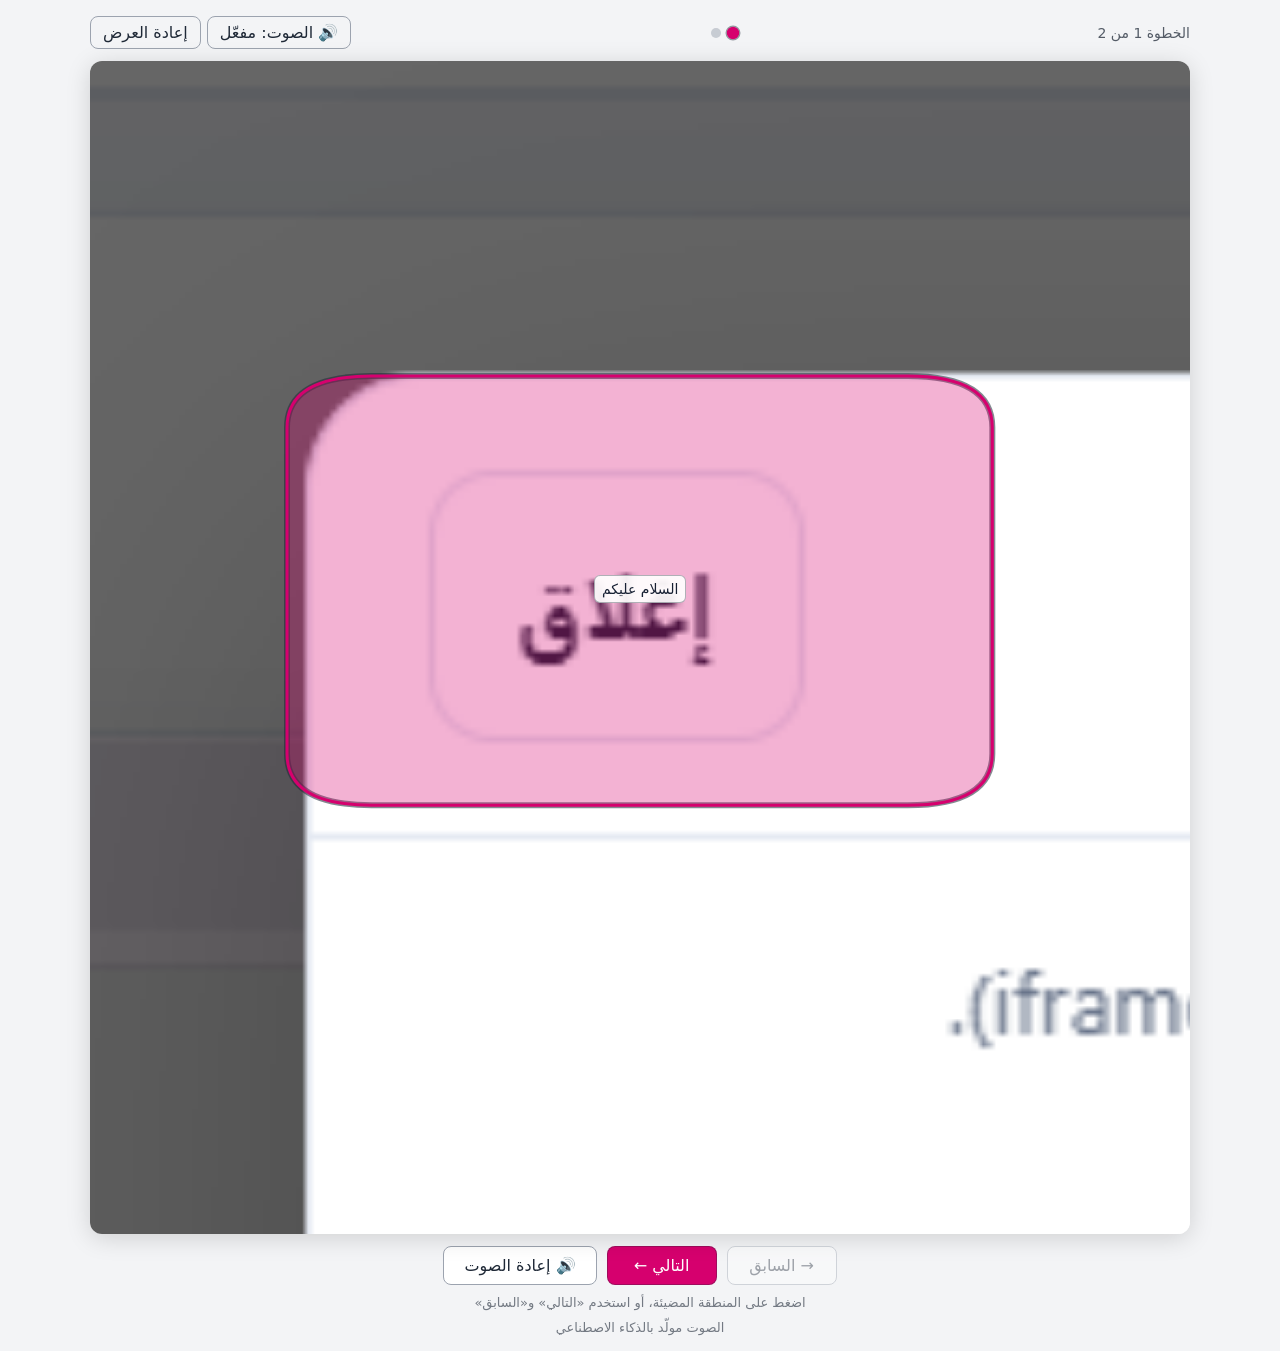
<file: projects/منافذ-مستفيدين/عرض-تفاعلي.html>
<!doctype html>
<html lang="ar" dir="rtl">
<head>
<meta charset="utf-8">
<meta name="viewport" content="width=device-width,initial-scale=1">
<title>عرض تفاعلي</title>
<style>:root{--accent:#d6006e;--accent-ink:#ffffff}
[hidden]{display:none!important}:root{--bg:#f3f4f6;--ink:#1f2937;--card:#fff}@media (prefers-color-scheme:dark){:root{--bg:#111318;--ink:#e5e7eb;--card:#1b1e26}}*{box-sizing:border-box}body{margin:0;background:var(--bg);color:var(--ink);font-family:system-ui,-apple-system,"Segoe UI",Tahoma,sans-serif;display:flex;flex-direction:column;align-items:center;padding:16px}.bar{width:100%;max-width:1100px;display:flex;align-items:center;justify-content:space-between;margin-bottom:12px;gap:12px}.dots{display:flex;gap:7px}.dot{width:10px;height:10px;border-radius:50%;background:#9ca3af;opacity:.5;transition:.2s}.dot.on{background:var(--accent);opacity:1;transform:scale(1.25);outline:1.5px solid rgba(31,41,55,.45)}.count{font-size:14px;opacity:.75}.restart{border:1px solid #9ca3af;background:transparent;color:inherit;border-radius:8px;padding:6px 12px;font:inherit;cursor:pointer}.stage{position:relative;width:100%;max-width:1100px;background:var(--card);border-radius:12px;box-shadow:0 4px 24px rgba(0,0,0,.15);overflow:hidden;direction:ltr}.slide{display:none;position:relative;line-height:0;overflow:hidden}.slide.on{display:block}.cam{transform-origin:0 0;transition:transform .5s ease;will-change:transform}.cam img{display:block;width:100%;height:auto;user-select:none;-webkit-user-drag:none}.layer{position:absolute;inset:0;pointer-events:none;overflow:hidden;line-height:1.5}.hot{position:absolute;opacity:0;transition:opacity .25s;pointer-events:none;animation:pulse 1.6s infinite}.hot svg{position:absolute;inset:0;width:100%;height:100%;overflow:visible}.hot path{vector-effect:non-scaling-stroke;fill:none}.hot .o{stroke:rgba(31,41,55,.55);stroke-width:6;pointer-events:none}.hot .m{fill:var(--hbg);stroke:var(--hc);stroke-width:3;pointer-events:visiblePainted;cursor:pointer}.hot.vis{opacity:1}.hot.done{animation:none;opacity:.45}.hot.done .m{fill:rgba(34,197,94,.3);stroke:#16a34a;pointer-events:none;cursor:default}.hot.shake{animation:shake .35s}.hot.tap{animation:tap .25s}.hot .bd{position:absolute;top:-10px;right:-10px;background:#111;color:#fff;font:700 11px/16px system-ui,sans-serif;min-width:18px;text-align:center;border-radius:9px;padding:0 4px;pointer-events:none}@keyframes pulse{0%{filter:drop-shadow(0 0 2px var(--hc))}70%{filter:drop-shadow(0 0 14px transparent)}100%{filter:drop-shadow(0 0 2px transparent)}}@keyframes shake{25%{transform:translateX(-4px)}75%{transform:translateX(4px)}}@keyframes tap{50%{transform:scale(.93)}}.note{position:absolute;display:flex;gap:6px;padding:8px 11px;border-radius:8px;font-size:13px;line-height:1.55;border:1px solid rgba(31,41,55,.3);box-shadow:0 4px 14px rgba(0,0,0,.22);pointer-events:none;opacity:0;transition:opacity .25s;overflow-wrap:anywhere}.note.vis{opacity:1}.explain-label{position:absolute;z-index:5;background:#fff;color:#172033;border:1px solid #cbd5e1;border-radius:9px;padding:7px 10px;font:600 12px/1.5 system-ui,sans-serif;box-shadow:0 5px 16px rgba(15,23,42,.2);text-align:center;overflow-wrap:anywhere;pointer-events:none}.explain-label.active{background:var(--accent);color:var(--accent-ink);border-color:var(--accent);box-shadow:0 0 0 3px rgba(124,58,237,.18),0 5px 16px rgba(15,23,42,.2)}.hot.auto-active{opacity:1;animation:pulse 1s infinite;filter:drop-shadow(0 0 8px var(--hc))}.hot.blink .m{animation:blinkf 1.2s ease-in-out infinite;animation-delay:var(--bd,0s)}.hot.blink.frame .m{animation:none;fill:none;stroke-dasharray:8 6}@keyframes blinkf{50%{fill:var(--hc);fill-opacity:.55}}.k-note{background:#FFF3B0;color:#3b2f00}.k-alert{background:#FFD0D0;color:#5b1111;border-color:#c0392b}.k-info{background:#CFE6FF;color:#0f3a63}.tip{position:absolute;display:none;opacity:0;transition:opacity .25s;background:var(--hc);color:var(--hi);padding:8px 12px;border-radius:8px;font-size:14px;border:1px solid rgba(31,41,55,.25);box-shadow:0 4px 14px rgba(0,0,0,.25);pointer-events:none;width:max-content}.arrow{position:absolute;display:none;opacity:0;transition:opacity .25s;width:12px;height:12px;background:var(--hc);border:1px solid rgba(31,41,55,.25);transform:rotate(45deg);pointer-events:none}.tip.vis,.arrow.vis{opacity:1}.tip{z-index:6}.tip.inside,.explain-label.inside{text-align:center;line-height:1.3;box-shadow:none;border-radius:6px;background:rgba(255,255,255,.92);color:#172033;border:1px solid rgba(31,41,55,.35)}.explain-label.inside.active{background:var(--accent);color:var(--accent-ink)}.end{position:absolute;inset:0;background:rgba(17,19,24,.72);display:none;align-items:center;justify-content:center;line-height:1.5}.end.on{display:flex}.end>div{background:var(--card);color:var(--ink);padding:28px 32px;border-radius:14px;text-align:center;max-width:340px}.end h2{margin:0 0 8px;font-size:20px}.end p{margin:0 0 16px;opacity:.8}.end button{background:var(--accent);color:var(--accent-ink);border:1px solid rgba(31,41,55,.25);border-radius:8px;padding:9px 18px;font:inherit;cursor:pointer}.end button.ghost{background:transparent;color:var(--ink);border-color:#9ca3af;margin-inline-start:8px}.nav{display:flex;gap:10px;margin-top:12px;align-items:center;justify-content:center}.nav button{border:1px solid #9ca3af;background:var(--card);color:var(--ink);border-radius:8px;padding:9px 20px;font:inherit;cursor:pointer;min-width:110px}.nav button.main{background:var(--accent);color:var(--accent-ink);border-color:rgba(31,41,55,.3)}.nav button:disabled{opacity:.4;cursor:not-allowed}.hintline{margin-top:10px;font-size:13px;opacity:.6;text-align:center}.tools{display:flex;gap:6px;align-items:center}@media (max-width:600px){.tip{font-size:11px;padding:5px 8px}.note{font-size:11px;padding:5px 8px}.nav button{padding:8px 12px;min-width:90px}}</style>
</head>
<body>
<div class="bar"><div class="count" id="count"></div><div class="dots" id="dots"></div><span class="tools"><button class="restart" id="mute" hidden></button><button class="restart" id="restart"></button></span></div>
<div class="stage" id="stage"><div class="layer" id="layer"><span class="arrow" id="arrow"></span><div class="tip" id="tip"></div></div><div class="end" id="end"><div><h2 id="et"></h2><p id="ep"></p><button id="eb"></button><button id="eb2" class="ghost"></button></div></div></div>
<div class="nav"><button id="prev"></button><button id="next" class="main"></button><button id="snd" hidden></button></div><audio id="aud" preload="auto"></audio>
<div class="hintline" id="hint"></div>
<div class="hintline" id="ainote" hidden></div>
<script>
var CFG={"title":"عرض تفاعلي","color":"#d6006e","dir":"rtl","endTitle":"انتهى العرض","endText":"شكراً لك على المتابعة.","endBtn":"ابدأ من جديد","steps":[{"src":"[data-uri]","displayMode":"interactive","notes":[],"hots":[{"pts":[{"x":0.06530958439355386,"y":0.06704368901870611,"w":0.16030534351145037,"h":0.09147970915418557,"shape":"rrect","act":"click","tip":""}],"tip":"السلام عليكم ","role":"action","hintBehavior":"counts","pos":"inside","color":"","zoom":4,"order":"any","audio":"[data-uri]","tts":false,"ai":true},{"pts":[{"x":0.5335029686174725,"y":0.24363930147287302,"w":0.4274809160305343,"h":0.09386613634951216,"shape":"rrect","act":"click","tip":""}],"tip":"","role":"hint","hintBehavior":"counts","pos":"auto","color":"#f4c542","zoom":1,"order":"any","audio":"","tts":false,"ai":false}]}]};
var SHAPES={"rect":"M0 0H100V100H0Z","rrect":"M12 0H88Q100 0 100 12V88Q100 100 88 100H12Q0 100 0 88V12Q0 0 12 0Z","square":"M0 0H100V100H0Z","round":"M50 0A50 50 0 1 1 50 100A50 50 0 1 1 50 0Z","tri":"M50 0L100 100L0 100Z","tridown":"M0 0H100L50 100Z","diamond":"M50 0L100 50L50 100L0 50Z","pent":"M50 0L100 38L81 100H19L0 38Z","hex":"M25 0H75L100 50L75 100H25L0 50Z","star":"M50 0L61 35L98 35L68 57L79 91L50 70L21 91L32 57L2 35L39 35Z","arrow":"M0 30H60V0L100 50L60 100V70H0Z","cross":"M33 0H67V33H100V67H67V100H33V67H0V33H33Z","heart":"M50 95C10 65 0 40 0 25C0 10 12 0 25 0C37 0 46 7 50 15C54 7 63 0 75 0C88 0 100 10 100 25C100 40 90 65 50 95Z"};
function svgOf(shape){
  var d=Object.prototype.hasOwnProperty.call(SHAPES,shape)?SHAPES[shape]:SHAPES.rect;
  return '<svg viewBox="0 0 100 100" preserveAspectRatio="none"><path class="o" d="'+d+'"/><path class="m" d="'+d+'"/></svg>';
}
function bboxOf(pts){
  var x1=1,y1=1,x2=0,y2=0;
  pts.forEach(function(p){x1=Math.min(x1,p.x);y1=Math.min(y1,p.y);x2=Math.max(x2,p.x+p.w);y2=Math.max(y2,p.y+p.h)});
  return {x:x1,y:y1,w:x2-x1,h:y2-y1};
}
function effZoom(z,b){return Math.max(1,Math.min(z,0.95/Math.max(b.w,b.h,0.01)))}
(function playerMain(CFG){
  var $=function(id){return document.getElementById(id)};
  var stage=$('stage'), layer=$('layer'), arEl=$('arrow'), tipEl=$('tip'), endEl=$('end');
  var rtl=CFG.dir==='rtl';
  var ICON={note:'📝',alert:'⚠️',info:'ℹ️'};
  var L=rtl?{step:function(i,n){return 'الخطوة '+i+' من '+n},restart:'إعادة العرض',prev:'→ السابق',next:'التالي ←',back:'رجوع',hint:'اضغط على المنطقة المضيئة، أو استخدم «التالي» و«السابق»',rem:function(n){return 'اضغط على المناطق المضيئة (المتبقي '+n+')'},snd:'🔊 إعادة الصوت',mt:'🔊 الصوت: مفعّل',mm:'🔇 الصوت: مكتوم',ai:'الصوت مولّد بالذكاء الاصطناعي'}
           :{step:function(i,n){return 'Step '+i+' of '+n},restart:'Restart',prev:'← Back',next:'Next →',back:'Back',hint:'Click the highlighted area, or use Back and Next',rem:function(n){return 'Click the highlighted areas ('+n+' left)'},snd:'🔊 Replay audio',mt:'🔊 Sound: on',mm:'🔇 Sound: muted',ai:'Voice generated by AI'};
  function ink(hex){var n=parseInt(hex.slice(1),16);return (0.299*(n>>16&255)+0.587*(n>>8&255)+0.114*(n&255))>150?'#1f2937':'#ffffff'}
  function hexA(hex,a){var n=parseInt(hex.slice(1),16);return 'rgba('+(n>>16&255)+','+(n>>8&255)+','+(n&255)+','+a+')'}
  var HEX=/^#[0-9a-f]{6}$/i;
  $('restart').textContent=L.restart; $('hint').textContent=L.hint;
  $('prev').textContent=L.prev; $('next').textContent=L.next;
  var aud=$('aud'), sndBtn=$('snd'), muteBtn=$('mute'), muted=false; sndBtn.textContent=L.snd;
  var aiNote=$('ainote'); aiNote.textContent=L.ai;
  $('et').textContent=CFG.endTitle; $('ep').textContent=CFG.endText; $('eb').textContent=CFG.endBtn; $('eb2').textContent=L.back;
  var dotsEl=$('dots'), slides=[], stops=[], cur=0, timer=null, autoTimer=null, autoPoint=0, finished=false, started=false;
  var cs={done:[],idx:0,t:0,tj:-1};

  function anim(e,c){e.classList.remove('shake','tap');void e.offsetWidth;e.classList.add(c);setTimeout(function(){e.classList.remove(c)},380)}

  CFG.steps.forEach(function(s,i){
    var sl=document.createElement('div'); sl.className='slide';
    var cam=document.createElement('div'); cam.className='cam';
    var img=document.createElement('img'); img.src=s.src; img.alt=''; img.draggable=false;
    cam.appendChild(img); sl.appendChild(cam);
    img.addEventListener('click',function(){
      var st=stops[cur]; if(!st||finished||st.i!==i) return;
      if(!st.h){next();return;}
      if(st.h.order==='one'&&(CFG.steps[i].displayMode||'interactive')==='interactive'){next();return;}
      [].forEach.call(layer.querySelectorAll('.hot:not(.done)'),function(e){anim(e,'shake')});
    });
    img.addEventListener('load',function(){ if(started&&stops[cur]&&stops[cur].i===i) relayout(); });
    stage.insertBefore(sl,layer); slides.push({el:sl,cam:cam,img:img});
    var hs=s.hots||[];
    if(hs.length) hs.forEach(function(h,k){stops.push({i:i,h:h,k:k})}); else stops.push({i:i,h:null,k:-1});
  });
  stops.forEach(function(){var d=document.createElement('span');d.className='dot';dotsEl.appendChild(d)});
  if(stops.length>14) dotsEl.style.display='none';

  function target(st){
    var sl=slides[st.i], W=sl.img.clientWidth, H=sl.img.clientHeight;
    if(!W||!H) return null;
    var z=1,cx=W/2,cy=H/2;
    if(st.h&&(CFG.steps[st.i].displayMode||'interactive')!=='explain'){var b=bboxOf(st.h.pts);z=effZoom(Math.max(1,Math.min(5,+st.h.zoom||1)),b);cx=(b.x+b.w/2)*W;cy=(b.y+b.h/2)*H;}
    var tx=Math.max(W-z*W,Math.min(0,W/2-z*cx)), ty=Math.max(H-z*H,Math.min(0,H/2-z*cy));
    return {W:W,H:H,z:z,tx:tx,ty:ty};
  }
  function setCam(sl,T,anim){
    if(!anim) sl.cam.style.transition='none';
    sl.cam.style.transform='translate('+T.tx+'px,'+T.ty+'px) scale('+T.z+')';
    if(!anim){void sl.cam.offsetWidth; sl.cam.style.transition='';}
  }
  function hideOverlay(){
    [].slice.call(layer.querySelectorAll('.hot,.note,.explain-label')).forEach(function(e){e.remove()});
    tipEl.classList.remove('vis'); arEl.classList.remove('vis');
    tipEl.style.display='none'; arEl.style.display='none';
  }
  function setHint(){
    var st=stops[cur],n=0,mode=st&&(CFG.steps[st.i].displayMode||'interactive');
    if(st&&st.h)n=st.h.pts.filter(function(p,j){return !cs.done[j]}).length;
    if(mode==='explain') $('hint').textContent=rtl?'توضيح مباشر: جميع الشروحات ظاهرة':'Explanatory view: all labels are visible';
    else if(mode==='auto') $('hint').textContent=rtl?'يعمل الشرح تلقائياً — يمكنك استخدام التالي والسابق':'Automatic explanation — use Next and Back';
    else if(st&&st.h&&st.h.order==='one') $('hint').textContent=rtl?'اضغط في أي مكان للمتابعة':'Click anywhere to continue';
    else $('hint').textContent=(!finished&&st&&st.h&&st.h.pts.length>1)?L.rem(n):L.hint;
  }
  /* وضع النص داخل الشكل: يصغّر الخط تدريجياً حتى يناسب، ويرجع false إن لم يتّسع */
  function fitInside(e,bx,by,bw,bh){
    if(bw<44||bh<22) return false;
    e.style.maxWidth=Math.max(20,bw-6)+'px';
    for(var fs=14;fs>=9;fs--){
      e.style.fontSize=fs+'px';e.style.padding=(fs>11?'4px 7px':'2px 4px');
      if(e.offsetHeight<=bh-2&&e.offsetWidth<=bw-2){
        e.style.left=(bx+(bw-e.offsetWidth)/2)+'px';e.style.top=(by+(bh-e.offsetHeight)/2)+'px';
        e.classList.add('inside');return true;
      }
    }
    return false;
  }
  function addExplainLabel(p,T,text,active,inPos){
    if(!text)return;
    var W=T.W,H=T.H,e=document.createElement('div');
    e.className='explain-label'+(active?' active':'');e.dir=CFG.dir;e.textContent=text;
    e.style.maxWidth=Math.min(240,Math.max(130,W*.42))+'px';layer.appendChild(e);
    if(inPos==='inside'&&fitInside(e,T.z*p.x*W+T.tx,T.z*p.y*H+T.ty,T.z*p.w*W,T.z*p.h*H)) return;
    e.style.fontSize='';e.style.padding='';e.style.maxWidth=Math.min(240,Math.max(130,W*.42))+'px';
    var px=T.z*(p.x+p.w/2)*W+T.tx, py=T.z*p.y*H+T.ty;
    var x=px-e.offsetWidth/2,y=py-e.offsetHeight-9;
    if(y<4)y=Math.min(H-e.offsetHeight-4,T.z*(p.y+p.h)*H+T.ty+9);
    x=Math.max(4,Math.min(W-e.offsetWidth-4,x));y=Math.max(4,Math.min(H-e.offsetHeight-4,y));
    e.style.left=x+'px';e.style.top=y+'px';
  }
  function scheduleAuto(st){
    clearTimeout(autoTimer);
    autoTimer=setTimeout(function(){
      if(finished||stops[cur]!==st)return;
      if(!st.h){next();return;}
      if(autoPoint+1<st.h.pts.length){autoPoint++;layout(st,target(st));scheduleAuto(st);}
      else next();
    },2600);
  }
  function layout(st,T){
    hideOverlay();
    if(!T) return;
    var W=T.W,H=T.H,g=12,e;
    ((CFG.steps[st.i].notes)||[]).forEach(function(n){
      if(!n.text||((CFG.steps[st.i].displayMode||'interactive')!=='explain'&&n.at>=0&&n.at!==st.k)) return;
      e=document.createElement('div'); e.className='note k-'+n.kind; e.dir=CFG.dir;
      var ic=document.createElement('span'); ic.textContent=ICON[n.kind]||'';
      var tx=document.createElement('span'); tx.textContent=n.text;
      e.appendChild(ic); e.appendChild(tx);
      e.style.width=Math.min(W-12,Math.max(120,n.w*W))+'px'; layer.appendChild(e);
      var nx=Math.max(6,Math.min(W-e.offsetWidth-6,T.z*n.x*W+T.tx)), ny=Math.max(6,Math.min(H-e.offsetHeight-6,T.z*n.y*H+T.ty));
      e.style.left=nx+'px'; e.style.top=ny+'px'; void e.offsetWidth; e.classList.add('vis');
    });
    setHint();
    var mode=CFG.steps[st.i].displayMode||'interactive';
    if(mode==='explain'){
      (CFG.steps[st.i].hots||[]).forEach(function(hh,hi){
        var color=HEX.test(hh.color||'')?hh.color:(hh.role==='hint'?'#f4c542':CFG.color);
        layer.style.setProperty('--hc',color);layer.style.setProperty('--hbg',hexA(color,.3));layer.style.setProperty('--hi',ink(color));
        hh.pts.forEach(function(p,j){
          var el=document.createElement('div');el.className='hot';
          el.style.left=(p.x*W)+'px';el.style.top=(p.y*H)+'px';el.style.width=(p.w*W)+'px';el.style.height=(p.h*H)+'px';
          el.innerHTML=svgOf(p.shape);
          var lb=(hh.pts.length>1?(j+1):'')+(p.act==='dbl'?'×2':'');
          if(lb){var bd=document.createElement('b');bd.className='bd';bd.textContent=lb;el.appendChild(bd)}
          layer.appendChild(el);void el.offsetWidth;el.classList.add('vis');el.style.pointerEvents='none';
          addExplainLabel(p,{W:W,H:H,z:1,tx:0,ty:0},p.tip||hh.tip,false,hh.pos);
        });
      });
      return;
    }
    if(!st.h) return;
    var h=st.h, color=HEX.test(h.color||'')?h.color:(h.role==='hint'?'#f4c542':CFG.color), seq=h.order==='seq'&&mode==='interactive', one=h.order==='one'&&mode==='interactive', pend=[], bigJ=-1;
    if(one&&h.pts.length>1){var ba=0;h.pts.forEach(function(q,j){var a=q.w*q.h;if(a>ba){ba=a;bigJ=j}})}
    layer.style.setProperty('--hc',color); layer.style.setProperty('--hbg',hexA(color,.3)); layer.style.setProperty('--hi',ink(color));
    h.pts.forEach(function(p,j){
      if(seq&&j!==cs.idx) return;
      var dn=mode==='interactive'&&!!cs.done[j]; if(!dn) pend.push(j);
      var el=document.createElement('div'); el.className='hot'+(dn?' done':'')+((mode==='auto'&&j===autoPoint)?' auto-active':'')+(one?(j===bigJ?' blink frame':' blink'):'');
      el.style.left=(T.z*p.x*W+T.tx)+'px'; el.style.top=(T.z*p.y*H+T.ty)+'px';
      el.style.width=(T.z*p.w*W)+'px'; el.style.height=(T.z*p.h*H)+'px';
      el.innerHTML=svgOf(p.shape);
      var lb=one?'':(h.pts.length>1?(j+1):'')+(p.act==='dbl'?'×2':'');
      if(lb){var bd=document.createElement('b');bd.className='bd';bd.textContent=lb;el.appendChild(bd);}
      layer.appendChild(el); void el.offsetWidth; el.classList.add('vis');
      el.addEventListener('click',function(ev){ev.stopPropagation();press(j,el)});
      if(mode!=='interactive') el.style.pointerEvents='none';
      if(mode==='explain'||(mode==='auto'&&j===autoPoint)) addExplainLabel(p,T,p.tip||h.tip,mode==='auto'&&j===autoPoint,h.pos);
      if(one){el.style.setProperty('--bd',(j*0.15)+'s');if(p.tip)addExplainLabel(p,T,p.tip,false,h.pos);}
    });
    if(mode!=='interactive') return;
    if(!pend.length) return;
    var pp=pend.map(function(j){return h.pts[j]}), txt=(pp.length===1&&pp[0].tip)?pp[0].tip:h.tip;
    if(!txt) return;
    var b=bboxOf(pp), hx=T.z*b.x*W+T.tx, hy=T.z*b.y*H+T.ty, hw=T.z*b.w*W, hh=T.z*b.h*H;
    tipEl.textContent=txt; tipEl.dir=CFG.dir; tipEl.style.display='block'; arEl.style.display='block';
    tipEl.style.maxWidth=Math.min(260,W*0.6)+'px';
    tipEl.classList.remove('inside'); tipEl.style.fontSize=''; tipEl.style.padding='';
    if(h.pos==='inside'){
      /* داخل الشكل الأكبر بين النقاط المتبقية؛ إن لم يتّسع النص نرجع للوضع التلقائي */
      var bp=pp[0]; pp.forEach(function(q){if(q.w*q.h>bp.w*bp.h)bp=q});
      if(fitInside(tipEl,T.z*bp.x*W+T.tx,T.z*bp.y*H+T.ty,T.z*bp.w*W,T.z*bp.h*H)){
        arEl.style.display='none'; void tipEl.offsetWidth; tipEl.classList.add('vis'); return;
      }
      tipEl.style.fontSize=''; tipEl.style.padding=''; tipEl.style.maxWidth=Math.min(260,W*0.6)+'px';
    }
    var tw=tipEl.offsetWidth, th=tipEl.offsetHeight, pos=(h.pos&&h.pos!=='inside')?h.pos:'auto';
    if(pos==='auto'){
      var room={below:H-(hy+hh),above:hy,right:W-(hx+hw),left:hx};
      pos=room.below>=th+g+8?'below':room.above>=th+g+8?'above':(room.left>=room.right?'left':'right');
    }
    var x,y;
    if(pos==='below'||pos==='above'){x=hx+hw/2-tw/2;y=pos==='below'?hy+hh+g:hy-th-g;}
    else{y=hy+hh/2-th/2;x=pos==='right'?hx+hw+g:hx-tw-g;}
    x=Math.max(6,Math.min(W-tw-6,x)); y=Math.max(6,Math.min(H-th-6,y));
    tipEl.style.left=x+'px'; tipEl.style.top=y+'px';
    if(pos==='below'||pos==='above'){
      var ax=Math.max(12,Math.min(tw-12,hx+hw/2-x));
      arEl.style.left=(x+ax-6)+'px'; arEl.style.top=(pos==='below'?y-6:y+th-6)+'px';
    }else{
      var ay=Math.max(12,Math.min(th-12,hy+hh/2-y));
      arEl.style.top=(y+ay-6)+'px'; arEl.style.left=(pos==='right'?x-6:x+tw-6)+'px';
    }
    void tipEl.offsetWidth;
    tipEl.classList.add('vis'); arEl.classList.add('vis');
  }
  function press(j,e){
    var st=stops[cur]; if(!st||!st.h||finished||cs.done[j]||(CFG.steps[st.i].displayMode||'interactive')!=='interactive') return;
    if(st.h.role==='hint'&&st.h.hintBehavior==='guide'){anim(e,'tap');return;}
    if(st.h.order==='one'){next();return;}
    var p=st.h.pts[j];
    if(p.act==='dbl'){
      var n=Date.now();
      if(!(cs.tj===j&&n-cs.t<450)){cs.t=n;cs.tj=j;anim(e,'tap');return;}
      cs.t=0;cs.tj=-1;
    }
    cs.done[j]=true;
    if(st.h.pts.every(function(q,k){return cs.done[k]})){next();return;}
    if(st.h.order==='seq'){var k=0;while(cs.done[k])k++;cs.idx=k;}
    layout(st,target(st));
  }
  function relayout(){
    var st=stops[cur]; if(!st||finished) return;
    var T=target(st); if(T){setCam(slides[st.i],T,false);layout(st,T);}
  }
  function hasSound(st){return !!(st&&st.h&&(st.h.audio||(st.h.tts&&st.h.tip&&window.speechSynthesis)))}
  function stopSound(){
    try{aud.pause()}catch(e){}
    try{if(window.speechSynthesis)speechSynthesis.cancel()}catch(e){}
  }
  function playSound(st){
    if(muted||!hasSound(st)) return;
    try{
      if(st.h.audio){aud.src=st.h.audio; aud.currentTime=0; var pr=aud.play(); if(pr&&pr.catch)pr.catch(function(){});}
      else{var u=new SpeechSynthesisUtterance(st.h.tip); u.lang=rtl?'ar':'en'; speechSynthesis.speak(u);}
    }catch(e){}
  }
  muteBtn.hidden=!stops.some(hasSound); muteBtn.textContent=L.mt;
  function nav(){
    $('prev').disabled=(cur===0&&!finished);
    $('next').disabled=finished;
    sndBtn.hidden=finished||!hasSound(stops[cur]);
    aiNote.hidden=finished||!(stops[cur]&&stops[cur].h&&stops[cur].h.audio&&stops[cur].h.ai);
    [].forEach.call(dotsEl.children,function(d,k){d.classList.toggle('on',k===cur)});
    $('count').textContent=L.step(cur+1,stops.length);
    setHint();
  }
  function sendH(){try{parent.postMessage({demoHeight:document.body.offsetHeight},'*')}catch(e){}}
  function show(k,instant){
    var prevStop=stops[cur], st=stops[k];
    var animate=!instant&&started&&prevStop&&prevStop.i===st.i;
    started=true; cur=k; finished=false; endEl.classList.remove('on');
    clearTimeout(autoTimer); autoPoint=0;
    cs={done:[],idx:0,t:0,tj:-1};
    slides.forEach(function(s,j){s.el.classList.toggle('on',j===st.i)});
    hideOverlay(); stopSound(); clearTimeout(timer);
    var T=target(st);
    if(T) setCam(slides[st.i],T,animate);
    timer=setTimeout(function(){layout(st,target(st));playSound(st);sendH();if((CFG.steps[st.i].displayMode||'interactive')==='auto')scheduleAuto(st);},animate?520:40);
    nav(); sendH();
  }
  function next(){
    if(finished) return;
    var k=cur+1;
    if(stops[cur]&&(CFG.steps[stops[cur].i].displayMode||'interactive')==='explain'){
      while(k<stops.length&&stops[k].i===stops[cur].i)k++;
    }
    if(k<stops.length) show(k);
    else{finished=true; clearTimeout(timer); clearTimeout(autoTimer); hideOverlay(); stopSound(); endEl.classList.add('on'); nav();}
  }
  function prev(){
    if(finished){finished=false; show(cur,true); return;}
    var k=cur-1;
    if(stops[cur]&&(CFG.steps[stops[cur].i].displayMode||'interactive')==='explain'){
      while(k>=0&&stops[k].i===stops[cur].i)k--;
    }
    if(k>=0)show(k);
  }
  $('next').onclick=next; $('prev').onclick=prev;
  sndBtn.onclick=function(){var w=muted; muted=false; stopSound(); playSound(stops[cur]); muted=w;};
  muteBtn.onclick=function(){muted=!muted; muteBtn.textContent=muted?L.mm:L.mt; if(muted)stopSound(); else playSound(stops[cur]);};
  $('restart').onclick=function(){show(0,true)}; $('eb').onclick=function(){show(0,true)}; $('eb2').onclick=prev;
  document.addEventListener('keydown',function(e){
    if(e.key==='ArrowRight'){rtl?prev():next();}
    else if(e.key==='ArrowLeft'){rtl?next():prev();}
  });
  var rt=null;
  window.addEventListener('resize',function(){clearTimeout(rt);rt=setTimeout(relayout,80)});
  if(stops.length) show(0,true);
})(CFG);
</script>
</body>
</html>
</file>
<file: style.css>
/* ====== واجهة المحرر (Interactive Studio) — لا علاقة له بتنسيق العرض المُصدَّر (PLAYER_CSS داخل app.js) ====== */
:root{--bg:#f3f4f6;--card:#fff;--ink:#1f2937;--mute:#6b7280;--line:#e5e7eb;--accent:#d6006e;--accent-ink:#fff}
@media (prefers-color-scheme:dark){:root{--bg:#111318;--card:#1b1e26;--ink:#e5e7eb;--mute:#9ca3af;--line:#2d313c}}
*{box-sizing:border-box}
body{margin:0;background:var(--bg);color:var(--ink);font-family:system-ui,-apple-system,"Segoe UI",Tahoma,sans-serif;font-size:15px}
header{display:flex;align-items:center;justify-content:space-between;gap:12px;flex-wrap:wrap;padding:14px 20px;background:var(--card);border-bottom:1px solid var(--line)}
header h1{margin:0;font-size:18px}
header p{margin:2px 0 0;color:var(--mute);font-size:13px}
.actions{display:flex;gap:8px;flex-wrap:wrap;align-items:center}
button,.btn{font:inherit;border:1px solid var(--line);background:var(--card);color:var(--ink);border-radius:8px;padding:8px 14px;cursor:pointer;display:inline-block}
button:hover,.btn:hover{border-color:var(--accent)}
button.primary,.btn.primary{background:var(--accent);border-color:var(--accent);color:var(--accent-ink)}
button:disabled{opacity:.45;cursor:not-allowed}
.app{display:grid;grid-template-columns:230px minmax(0,1fr) 330px;gap:14px;padding:14px 20px;align-items:start}
.panel{background:var(--card);border:1px solid var(--line);border-radius:12px;padding:12px}
.panel h2{margin:0 0 10px;font-size:14px;color:var(--mute);font-weight:600}
.list{display:flex;flex-direction:column;gap:8px;margin-top:10px}
.item{display:flex;gap:8px;align-items:center;border:2px solid transparent;background:var(--bg);border-radius:10px;padding:6px;cursor:pointer}
.item.sel{border-color:var(--accent)}
.item img{width:62px;height:42px;object-fit:cover;border-radius:6px;border:1px solid var(--line);flex:none;background:#fff}
.item .meta{flex:1;min-width:0;font-size:13px}
.item .meta small{display:block;color:var(--mute)}
.item .ctl{display:flex;flex-direction:column;gap:2px}
.item .ctl button{padding:0 6px;font-size:12px;line-height:18px;border-radius:5px}
.stage-wrap{min-height:300px}
.imgwrap{position:relative;display:block;width:100%;direction:ltr;line-height:0;border-radius:8px;overflow:hidden;border:1px solid var(--line);background:#fff;user-select:none}
.imgwrap img{width:100%;height:auto;display:block;pointer-events:none;-webkit-user-drag:none}
.ov{position:absolute;inset:0;cursor:crosshair;touch-action:none}
.hotbox{position:absolute;pointer-events:none}
.hotbox svg{position:absolute;inset:0;width:100%;height:100%;overflow:visible}
.hotbox path{vector-effect:non-scaling-stroke}
.hotbox .o{fill:none;stroke:rgba(31,41,55,.55);stroke-width:4}
.hotbox .m{fill:var(--hbg);stroke:var(--hc);stroke-width:2}
.hotbox.sel{outline:2px solid #0ea5e9;outline-offset:1px}
.hotbox.sib{outline:1px dashed #0ea5e9;outline-offset:1px}
.hotbox span{position:absolute;top:-2px;left:-2px;background:#111;color:#fff;font-size:11px;line-height:15px;min-width:15px;text-align:center;padding:0 3px;border-radius:0 0 4px 0;white-space:nowrap}
.hnd{position:absolute;width:11px;height:11px;background:#0ea5e9;border:1px solid #fff;right:-7px;bottom:-7px;border-radius:2px}
.camfr{position:absolute;border:2px dashed #0ea5e9;box-shadow:0 0 0 9999px rgba(0,0,0,.38);pointer-events:none}
.drawbox{position:absolute;display:none;border:2px dashed #0ea5e9;background:rgba(14,165,233,.15);pointer-events:none}
.nbox{position:absolute;padding:5px 8px;border-radius:6px;font-size:12px;line-height:1.5;pointer-events:none;border:1px solid rgba(31,41,55,.3);box-shadow:0 2px 8px rgba(0,0,0,.2);overflow-wrap:anywhere}
.nbox.sel{outline:2px solid #0ea5e9}
.k-note{background:#FFF3B0;color:#3b2f00}
.k-alert{background:#FFD0D0;color:#5b1111;border-color:#c0392b}
.k-info{background:#CFE6FF;color:#0f3a63}
.hint{color:var(--mute);font-size:13px;margin:0 0 8px}
.hotbar{display:flex;gap:6px;flex-wrap:wrap;margin-top:10px;align-items:center}
.chip{display:inline-flex;align-items:center;gap:6px;padding:5px 11px;border-radius:999px;font-size:13px;background:var(--bg)}
.chip.sel{border-color:#0ea5e9;box-shadow:0 0 0 2px rgba(14,165,233,.25)}
.chip i{width:12px;height:12px;border-radius:50%;border:1px solid rgba(0,0,0,.3);display:inline-block}
.chip.add{border-style:dashed}
.drop{border:2px dashed var(--line);border-radius:12px;padding:50px 20px;text-align:center;color:var(--mute)}
.drop strong{display:block;font-size:17px;color:var(--ink);margin-bottom:6px}
label.f{display:block;margin-bottom:12px;font-size:13px;color:var(--mute)}
label.f>span,.f>.lbl{display:block;margin-bottom:4px}
div.f{margin-bottom:12px;font-size:13px;color:var(--mute)}
input[type=text],input[type=number],input[type=password],textarea,select{width:100%;font:inherit;color:var(--ink);background:var(--bg);border:1px solid var(--line);border-radius:8px;padding:8px}
textarea{min-height:70px;resize:vertical}
input[type=color]{width:100%;height:36px;border:1px solid var(--line);border-radius:8px;background:var(--bg);padding:2px}
input[type=range]{width:100%;accent-color:#0ea5e9}
.row{display:flex;gap:8px}.row>*{flex:1}
.grid2{display:grid;grid-template-columns:1fr 1fr;gap:8px}
.grid2 label{margin:0;font-size:12px;color:var(--mute)}
.pal{display:grid;grid-template-columns:repeat(8,1fr);gap:6px;margin:4px 0 6px}
.pal.off{opacity:.45;pointer-events:none}
.sw{aspect-ratio:1;padding:0;border-radius:8px;border:2px solid rgba(0,0,0,.18)}
.sw.on{border-color:var(--ink);box-shadow:0 0 0 2px var(--card),0 0 0 4px var(--ink)}
.zoomrow{display:flex;gap:8px;align-items:center}
.zoomrow button{padding:4px 10px;font-size:13px}
.small{padding:4px 10px;font-size:12px}
.audrow{display:flex;gap:6px;flex-wrap:wrap;margin-bottom:6px}
.audrow .btn,.audrow button{font-size:12px;padding:4px 10px}
button.recording{background:#ef4444;border-color:#ef4444;color:#fff}
audio{width:100%;height:36px;margin-top:6px}
audio[hidden]{display:none}
.chk{display:flex;gap:6px;align-items:center;margin-top:8px;font-size:12px;color:var(--mute)}
details{margin-top:12px;border-top:1px solid var(--line);padding-top:10px}
summary{cursor:pointer;color:var(--mute);font-size:13px;margin-bottom:10px}
.tabs{display:flex;flex-wrap:wrap;gap:4px;margin-bottom:12px}
.tabs button{padding:5px 10px;font-size:12px;border-radius:999px}
.tabs button.on{background:var(--accent);border-color:var(--accent);color:var(--accent-ink)}
.tabp{display:none}.tabp.on{display:block}
.shapes{display:grid;grid-template-columns:repeat(5,1fr);gap:6px}
.shp{padding:7px 0;display:flex;justify-content:center;border-radius:8px}
.shp.on{border-color:#0ea5e9;box-shadow:0 0 0 2px rgba(14,165,233,.3)}
.shp svg{width:22px;height:22px;overflow:visible}
.shp path{vector-effect:non-scaling-stroke}
.shp .o{display:none}
.shp .m{fill:none;stroke:currentColor;stroke-width:1.8}
.codebox{margin:0 20px 24px;display:none}
.codebox textarea{direction:ltr;font-family:ui-monospace,Menlo,Consolas,monospace;font-size:12px;min-height:160px;white-space:pre}
.toast{position:fixed;bottom:18px;left:50%;transform:translateX(-50%);background:#111;color:#fff;padding:9px 16px;border-radius:8px;font-size:14px;display:none;z-index:50}
.modal{position:fixed;inset:0;background:rgba(0,0,0,.6);display:none;align-items:center;justify-content:center;z-index:40;padding:16px}
.modal.on{display:flex}
.modal .box{background:var(--card);border-radius:12px;width:min(1180px,100%);height:min(90vh,100%);display:flex;flex-direction:column;overflow:hidden}
.modal .top{display:flex;justify-content:space-between;align-items:center;padding:8px 12px;border-bottom:1px solid var(--line)}
.modal iframe{flex:1;border:0;width:100%}
.warn{color:#b45309;font-size:12px;margin-top:6px}
#pname{width:170px;padding:8px}
.saved{font-size:12px;color:var(--mute);align-self:center;min-width:90px}
.pitem{display:flex;gap:8px;align-items:center;border:1px solid var(--line);border-radius:10px;padding:10px;margin-bottom:8px}
.pitem .pmeta{flex:1;min-width:0}.pitem small{display:block;color:var(--mute);margin-top:2px}
@media (max-width:980px){.app{grid-template-columns:1fr}.list{flex-direction:row;overflow-x:auto}.item{min-width:190px}}

/* ===== Interactive Studio visual refresh ===== */
:root{
  --bg:#f5f7fb;--card:#ffffff;--ink:#172033;--mute:#69758b;--line:#e4e9f2;
  --accent:#635bff;--accent-ink:#ffffff;--surface:#f0f3fa;
  --shadow:0 8px 28px rgba(28,39,70,.07);--radius:16px
}
@media(prefers-color-scheme:dark){
  :root{--bg:#0d1220;--card:#151c2c;--ink:#edf2ff;--mute:#9aa7bf;--line:#29344a;--surface:#1b2538;--shadow:0 8px 28px rgba(0,0,0,.2)}
}
body{font-size:14px;line-height:1.55;letter-spacing:.005em}
header{
  position:sticky;top:0;z-index:30;padding:16px clamp(14px,2.2vw,30px);
  background:color-mix(in srgb,var(--card) 92%,transparent);
  backdrop-filter:blur(18px);box-shadow:0 1px 0 var(--line)
}
header h1{font-size:clamp(18px,1.5vw,23px);font-weight:800;letter-spacing:-.03em}
header p{margin-top:5px;max-width:620px;font-size:12px;line-height:1.7}
.actions{gap:7px}
button,.btn{border-radius:10px;padding:9px 13px;font-weight:650;transition:transform .16s ease,border-color .16s ease,background .16s ease,box-shadow .16s ease}
button:hover,.btn:hover{border-color:var(--accent);box-shadow:0 3px 12px rgba(99,91,255,.12)}
button:active,.btn:active{transform:translateY(1px)}
button.primary,.btn.primary{background:linear-gradient(135deg,#746cff,#5147e8);border-color:transparent;box-shadow:0 5px 14px rgba(99,91,255,.2)}
button:focus-visible,.btn:focus-visible,input:focus-visible,textarea:focus-visible,select:focus-visible{outline:3px solid rgba(99,91,255,.28);outline-offset:2px}
#pname{width:170px;border-radius:10px}
.app{grid-template-columns:minmax(210px,250px) minmax(300px,1fr) minmax(300px,350px);gap:16px;padding:18px clamp(12px,2.2vw,30px);align-items:start}
.panel{padding:16px;border-radius:var(--radius);box-shadow:var(--shadow);border-color:var(--line)}
.panel h2{font-size:12px;text-transform:none;letter-spacing:.025em;font-weight:750;color:var(--mute);margin-bottom:14px}
#stagePanel{min-height:460px}
#editor:empty:before{content:"ابدأ بإضافة صورك لبناء عرض تفاعلي";display:flex;min-height:300px;align-items:center;justify-content:center;text-align:center;color:var(--mute);background:var(--surface);border:1px dashed var(--line);border-radius:14px;padding:28px}
.list{gap:9px}
.item{background:var(--surface);border:1px solid transparent;border-radius:12px;padding:8px;transition:border-color .15s,background .15s}
.item.sel{border:1px solid var(--accent);background:color-mix(in srgb,var(--accent) 7%,var(--card));box-shadow:0 0 0 3px color-mix(in srgb,var(--accent) 10%,transparent)}
.item img{width:68px;height:48px;border-radius:8px}
.item .meta{font-weight:650}
.item .meta small{font-weight:400;font-size:11px;margin-top:2px}
.item .ctl button{min-height:24px}
.imgwrap{border-radius:12px;box-shadow:0 5px 20px rgba(16,24,40,.08)}
.hint{line-height:1.7}
.tabs{gap:5px}
.tabs button{border-radius:999px;padding:7px 10px;font-weight:650}
.tabs button.on{background:linear-gradient(135deg,#746cff,#5147e8);border-color:transparent;box-shadow:0 3px 10px rgba(99,91,255,.2)}
input[type=text],input[type=number],input[type=password],textarea,select{border-radius:10px;padding:10px 11px;min-height:39px;transition:border-color .15s,box-shadow .15s}
textarea{min-height:86px;line-height:1.65}
input[type=color]{border-radius:10px}
label.f,div.f{margin-bottom:15px}
label.f>span,.f>.lbl{font-weight:650;color:var(--ink);font-size:12px}
.grid2{gap:10px}
.grid2 input{margin-top:5px}
.hotbar{gap:7px}
.chip{border:1px solid var(--line);border-radius:999px;padding:6px 10px}
.chip.sel{background:color-mix(in srgb,var(--accent) 8%,var(--card));border-color:var(--accent)}
.drop{border-radius:14px;background:var(--surface);border-color:var(--line)}
.codebox{margin-inline:clamp(12px,2.2vw,30px)}
.codebox .panel{padding:20px}
.modal .box{border:1px solid var(--line);box-shadow:0 24px 80px rgba(0,0,0,.25);border-radius:18px}
.modal .top{padding:14px 18px}
.pitem{border-radius:12px;padding:12px}
.saved{font-weight:650}
.toast{border:1px solid rgba(255,255,255,.1);box-shadow:0 8px 28px rgba(0,0,0,.25);border-radius:12px;padding:11px 17px}
@media(max-width:1100px){
 .app{grid-template-columns:220px minmax(0,1fr)}
 .app>.panel:last-child{grid-column:1/-1}
}
@media(max-width:760px){
 header{position:static;padding:14px}
 header .actions{width:100%}
 #pname{flex:1;min-width:130px}
 .app{grid-template-columns:minmax(0,1fr);padding:12px;gap:12px}
 .app>.panel:last-child{grid-column:auto}
 .list{flex-direction:row;overflow-x:auto;padding-bottom:3px}
 .item{min-width:205px}
 #stagePanel{min-height:240px}
 .panel{padding:13px}
 .tabs{overflow-x:auto;flex-wrap:nowrap;padding-bottom:4px}
 .tabs button{white-space:nowrap}
 .codebox{margin:0 12px 18px}
}
@media(prefers-reduced-motion:reduce){
 *,*:before,*:after{scroll-behavior:auto!important;animation-duration:.01ms!important;transition-duration:.01ms!important}
}


/* شاشة البداية واختيار المشروع */
.welcome-screen{position:fixed;inset:0;z-index:100;background:rgba(12,18,32,.68);backdrop-filter:blur(8px);display:flex;align-items:center;justify-content:center;padding:20px}
.welcome-screen:not(.on){display:none}
.welcome-card{width:min(540px,100%);background:var(--card);color:var(--ink);border:1px solid var(--line);border-radius:22px;padding:clamp(24px,5vw,42px);text-align:center;box-shadow:0 24px 90px rgba(0,0,0,.3)}
.welcome-icon{width:58px;height:58px;display:grid;place-items:center;margin:0 auto 12px;border-radius:18px;background:color-mix(in srgb,var(--accent) 12%,var(--card));color:var(--accent);font-size:30px}
.welcome-card h2{font-size:clamp(20px,3vw,27px);margin:0 0 10px}.welcome-card>p{line-height:1.8;color:var(--mute)}
.welcome-actions{display:flex;justify-content:center;gap:10px;flex-wrap:wrap;margin:22px 0 14px}.welcome-actions button{min-width:170px}
.welcome-blur{filter:blur(2px);pointer-events:none;user-select:none}
</file>
